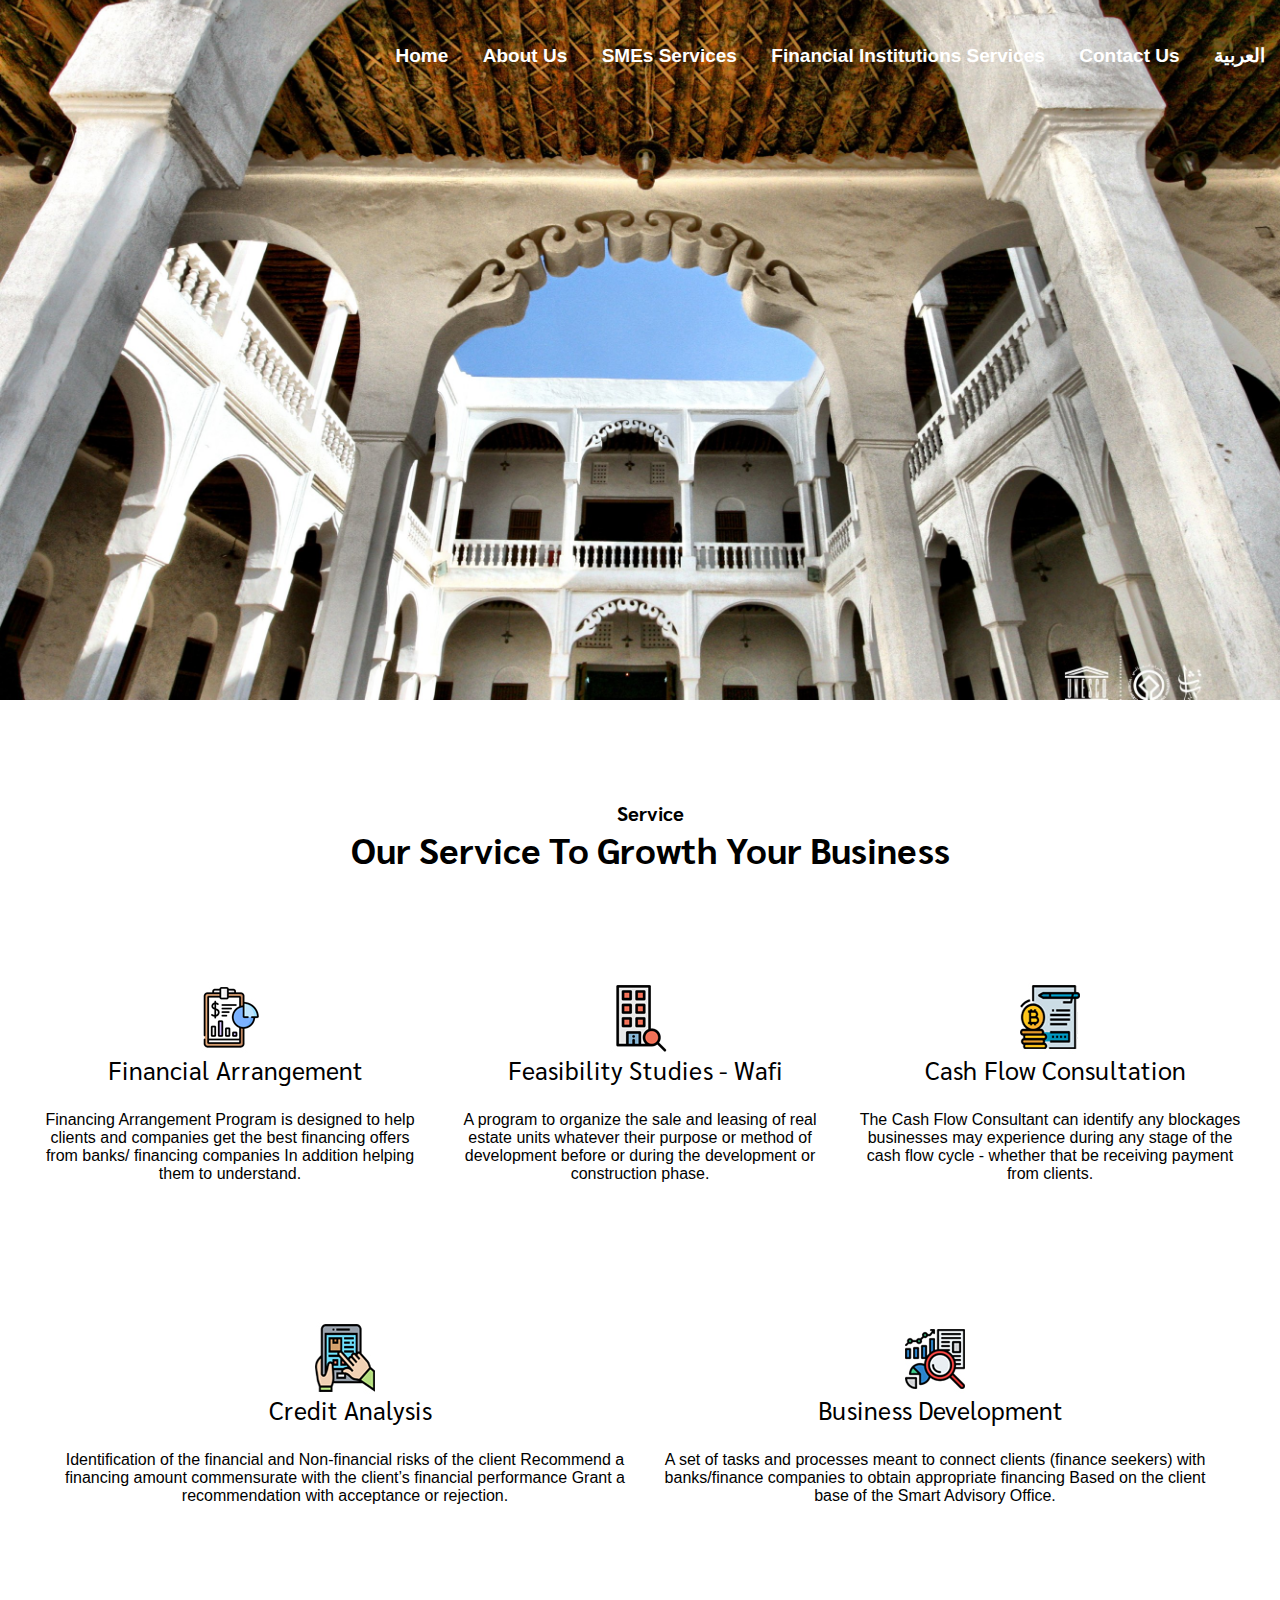
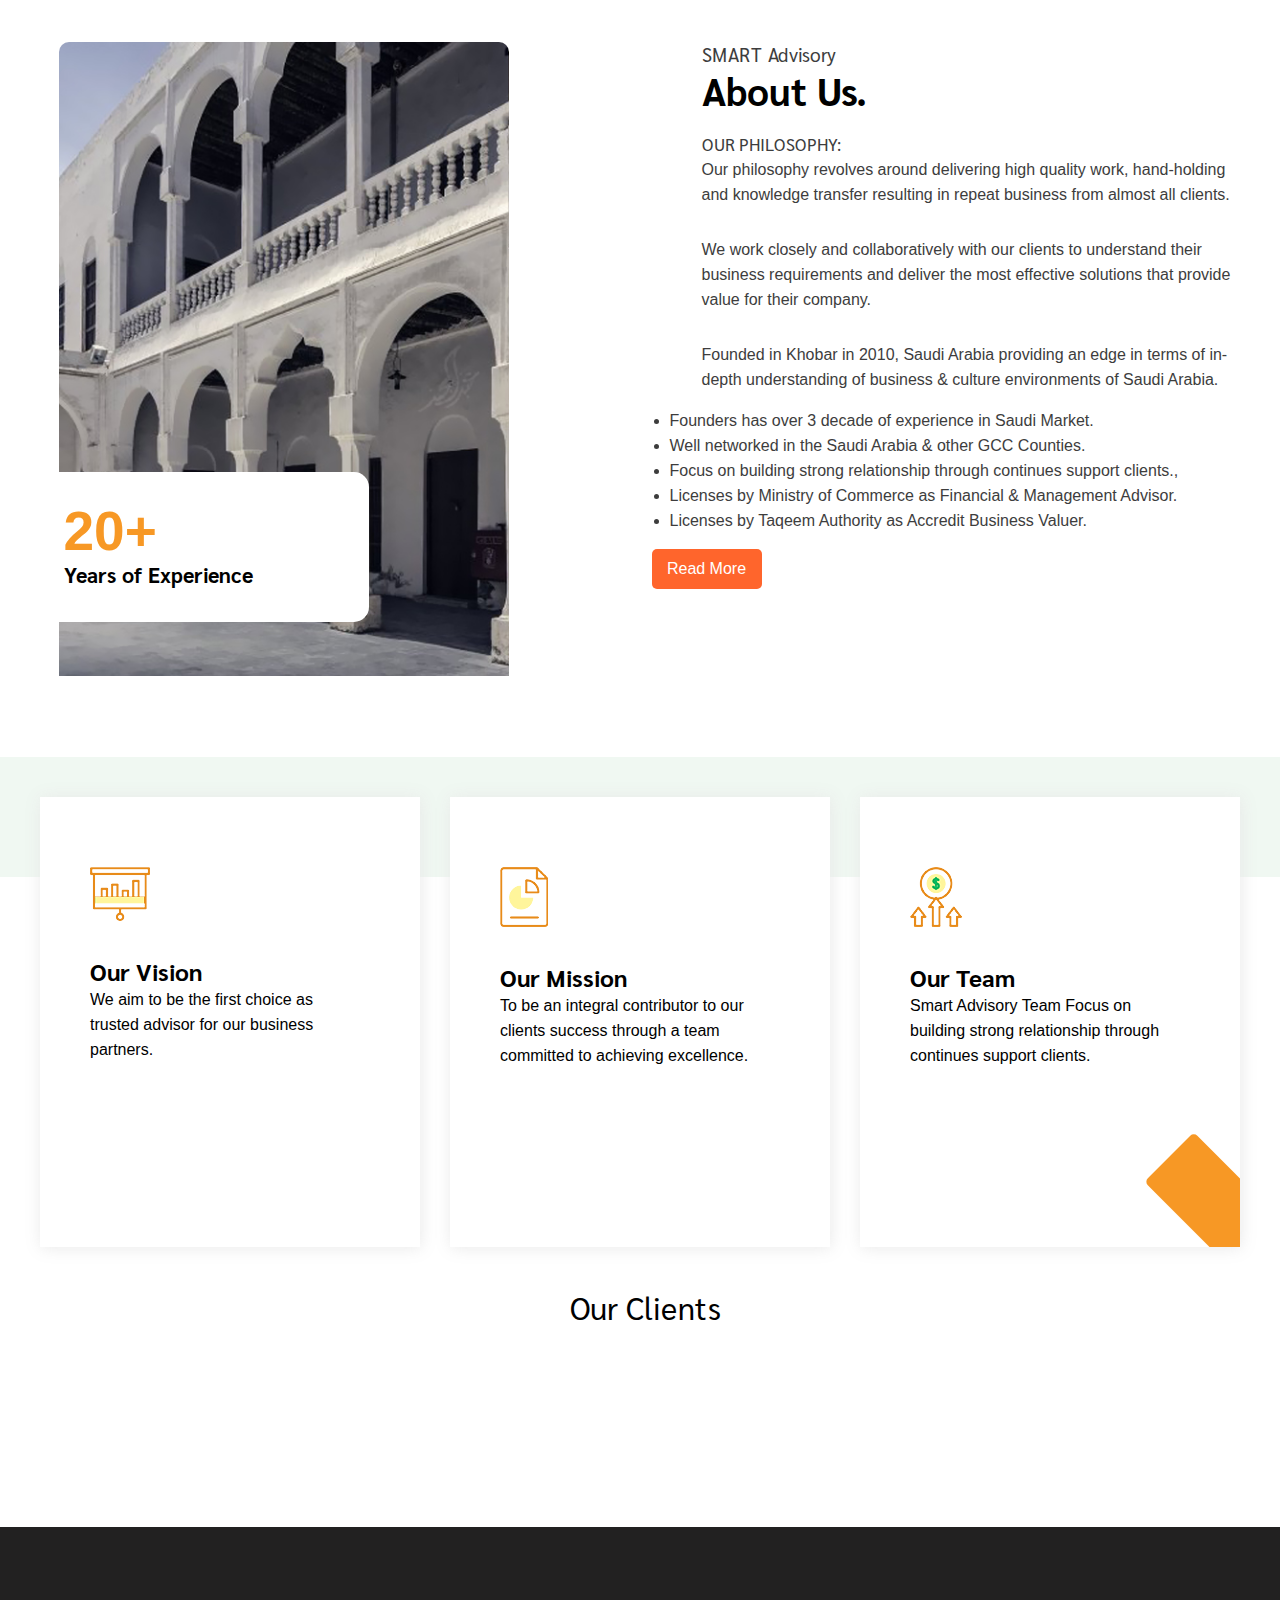
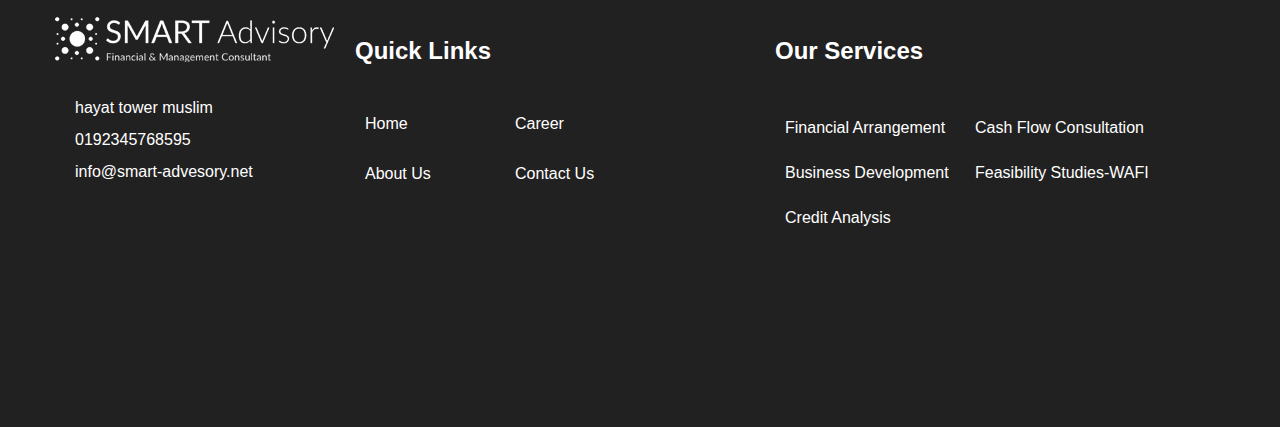
<file: index.html>
<!DOCTYPE html>
<html lang="en">
<head>
    <meta charset="UTF-8">
    <meta name="viewport" content="width=device-width, initial-scale=1.0">
    <link rel="stylesheet" href="style.css">
    <link rel="preconnect" href="https://fonts.googleapis.com">
<link rel="preconnect" href="https://fonts.gstatic.com" crossorigin>
<link href="https://fonts.googleapis.com/css2?family=Sarabun:wght@800&display=swap" rel="stylesheet">
<link rel="stylesheet" href="https://cdnjs.cloudflare.com/ajax/libs/font-awesome/6.5.1/css/all.min.css" integrity="sha512-DTOQO9RWCH3ppGqcWaEA1BIZOC6xxalwEsw9c2QQeAIftl+Vegovlnee1c9QX4TctnWMn13TZye+giMm8e2LwA==" crossorigin="anonymous" referrerpolicy="no-referrer" />
    <title>SMART Advisory</title>
</head>
<body>
    <header>
        <div class="headercontainer">
         <nav>
            
            <input type="checkbox" id="check">
            <label for="check" id="checkbtn"><i class="fa-solid fa-bars"></i></label>
             
            <ul>
                <li><a href="#">home</a></li>
                <li><a href="about.html">About Us</a></li>
                <li><a href="#">SMEs Services</a>
                 <div class="dropdownmenu">
                    <ul>
                        <li><a href="financial.html">financial Arrangement</a></li>
                        <li><a href="#">cash flow Consultation</a></li>
                        <li><a href="#">Feasibility Studies-WAFI</a></li>
                    </ul>
                 </div>
                </li>
                <li><a href="#">Financial Institutions Services</a>
                    <div class="dropdownmenu">
                        <ul>
                            <li><a href="#">Credit Analysis</a></li>
                            <li><a href="#">business development</a></li>
                        </ul>
                     </div>
                </li>
                <li><a href="#">Contact Us</a></li>
                <li><a href="#">العربية</a></li>
            </ul>
         </nav>
    </header>

    <p class="heading">service</p>
    <p class="heading1">our service to growth your Business</p>

    <div class="container">

        <div class="item1"><img src="icon1.png" class="icon" > <p class="ttle"><a href="financial.html">Financial Arrangement</a></p>Financing Arrangement Program is designed to help clients and companies get the best financing offers from banks/ financing companies In addition helping them to understand.</div>


        <div class="item2"><img src="icon2.png" class="icon" ><p class="ttle"><a href="#">Feasibility Studies - Wafi</a></p>A program to organize the sale and leasing of real estate units whatever their purpose or method of development before or during the development or construction phase.</div>


        <div class="item3"><img src="icon3.png" class="icon" ><p class="ttle"><a href="#">Cash Flow Consultation</a></p>The Cash Flow Consultant can identify any blockages businesses may experience during any stage of the cash flow cycle - whether that be receiving payment from clients.</div>


        <div class="item4"><img src="icon4.png" class="icon" ><p class="ttle"><a href="#">Credit Analysis</a></p>Identification of the financial and Non-financial risks of the client Recommend a financing amount commensurate with the client’s financial performance Grant a recommendation with acceptance or rejection.</div>


        <div class="item5"><img src="icon5.png" class="icon" ><p class="ttle"><a href="#">Business Development</a></p>A set of tasks and processes meant to connect clients (finance seekers) with banks/finance companies to obtain appropriate financing Based on the client base of the Smart Advisory Office.</div>
    </div>

    <div class="container2">
        <div class="subcon1">
            <div class="img"></div>
            <div class="side"><h1 class="sidetxt">20+</h1><h1 class="sidetxt2">Years of Experience</h1></div>
        </div>
        <div class="subcon">
            <p class="txt1">SMART Advisory</p>
            <p class="txt2">About Us.</p>
            <p class="txt3">OUR PHILOSOPHY:</p>
            <p class="txt4">Our philosophy revolves around delivering high quality work, hand-holding and knowledge transfer resulting in repeat business from almost all clients.   </p>
            <p class="txt5">We work closely and collaboratively with our clients to understand their business requirements and deliver the most effective solutions that provide value for their company. </p>

            <p class="txt6">Founded in Khobar in 2010, Saudi Arabia providing an edge in terms of in-depth understanding of business & culture environments of Saudi Arabia. </p>
            <ul class="txt7">
                <li> Founders has over 3 decade of experience in Saudi Market.</li>
                <li>Well networked in the Saudi Arabia & other GCC Counties.</li>
                <li>Focus on building strong relationship through continues support clients.,</li>
                <li>Licenses by Ministry of Commerce as Financial & Management Advisor.</li>
                <li>Licenses by Taqeem Authority as Accredit Business Valuer.</li>
            </ul>
            <button><a href="about.html">Read More</a></button>
        </div>
    </div>

    <div class="container3">
        <div class="subcon2"></div>
        <div class="subcon3">
            <img src="icon6.png" class="icon2">
            <h2 class="head"><a href="about.html">Our Vision</a></h2>
            <p class="tx1">We aim to be the first choice as trusted advisor for our business partners.</p>
            <div class="rot"></div>
        </div>
        <div class="subcon4">
            <img src="icon7.png" class="icon2">
            <h2 class="head"><a href="about.html">Our Mission</a></h2>
            <p class="tx1">To be an integral contributor to our clients success through a team committed to achieving excellence.</p>
            <div class="rot"></div>
        </div>
        <div class="subcon5">
            <img src="icon8.png" class="icon2">
            <h2 class="head"><a href="about.html">Our Team</a></h2>
            <p class="tx1">Smart Advisory Team Focus on building strong relationship through continues support clients.
            </p>
            <div class="rotad"></div>
        </div>
    </div>

    <p class="heading2">our clients</p>


    <footer>
        <div class="container4">
            <div class="foot1">
                <div class="f1"><img src="footer.png"></div>
                <div class="f2">
                    <i class="fa-solid fa-location-dot" id="ic"></i>
                    <p>hayat tower muslim</p>
                    <i class="fa-solid fa-phone-flip" id="ic"></i>
                    <p>0192345768595</p>
                    <i class="fa-solid fa-envelope" id="ic"></i>
                    <p>info@smart-advesory.net</p>
                </div>
                <div class="f3">
                    <i class="fa-brands fa-square-facebook" id="ic2"></i>
                    <i class="fa-brands fa-instagram" id="ic2"></i>
                    <i class="fa-brands fa-linkedin-in" id="ic2"></i>
                </div>
            </div>
            <div class="foot2">
                <div class="f4"><h2>Quick Links</h2></div>
                <div class="f5">
                    <ul id="foot">
                        <li class="f9"><a href="#" class="f11">home</a></li>
                        <li class="f9"><a href="#" class="f11">career</a></li>
                        <li class="f9"><a href="about.html" class="f11">about us</a></li>
                        <li class="f9"><a href="#" class="f11">Contact Us </a></li>
                    </ul>
                </div>
            </div>
            <div class="foot3">
                <div class="f6"><h2>Our Services</h2></div>
                <div class="f7">
                    <ul id="foot">
                        <li class="f10"><a href="financial.html" class="f11">Financial Arrangement</a></li>
                        <li class="f10"><a href="#" class="f11">Cash Flow Consultation</a></li>
                        <li class="f10"><a href="#" class="f11">Business Development </a></li>
                        <li class="f10"><a href="#" class="f11">Feasibility Studies-WAFI </a></li>
                        <li class="f10"><a href="#" class="f11">Credit Analysis </a></li>
                    </ul>
                </div>
            </div>
        </div>
    </footer>
</body>
</html>
</file>
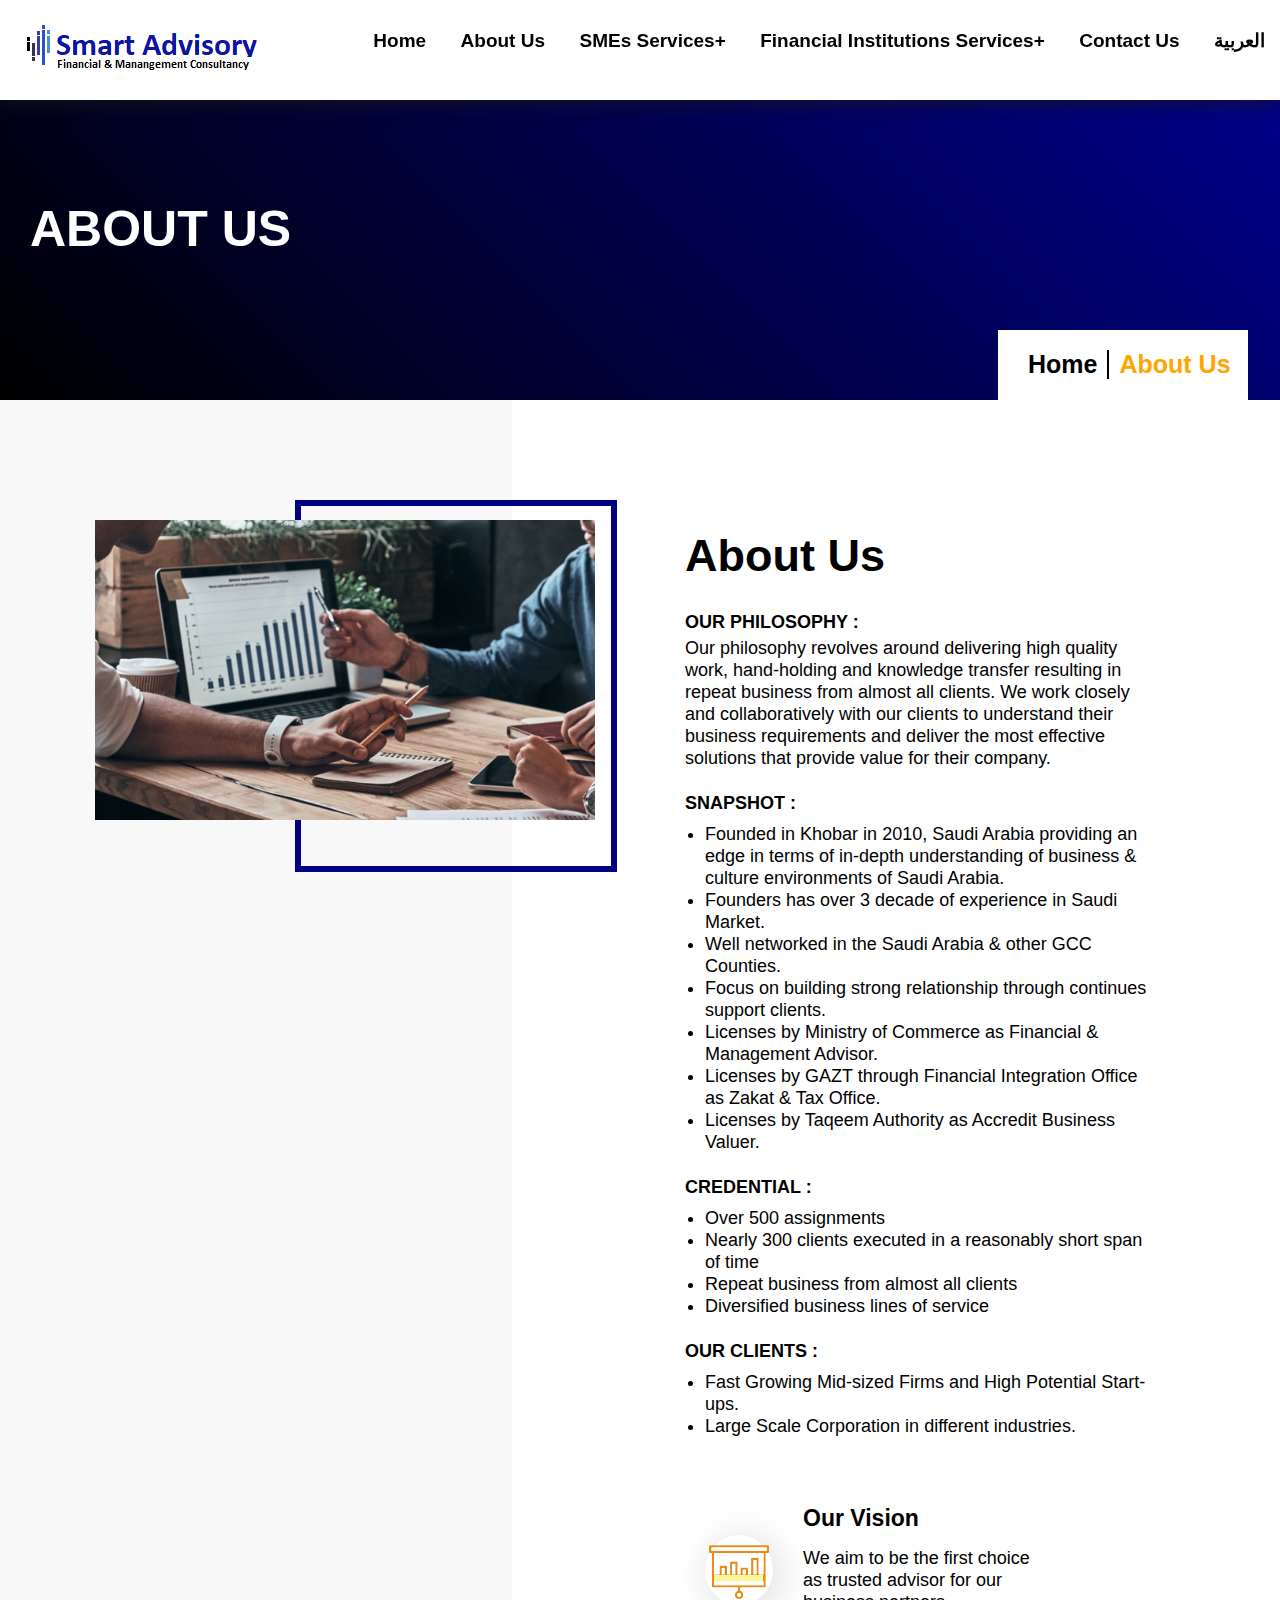
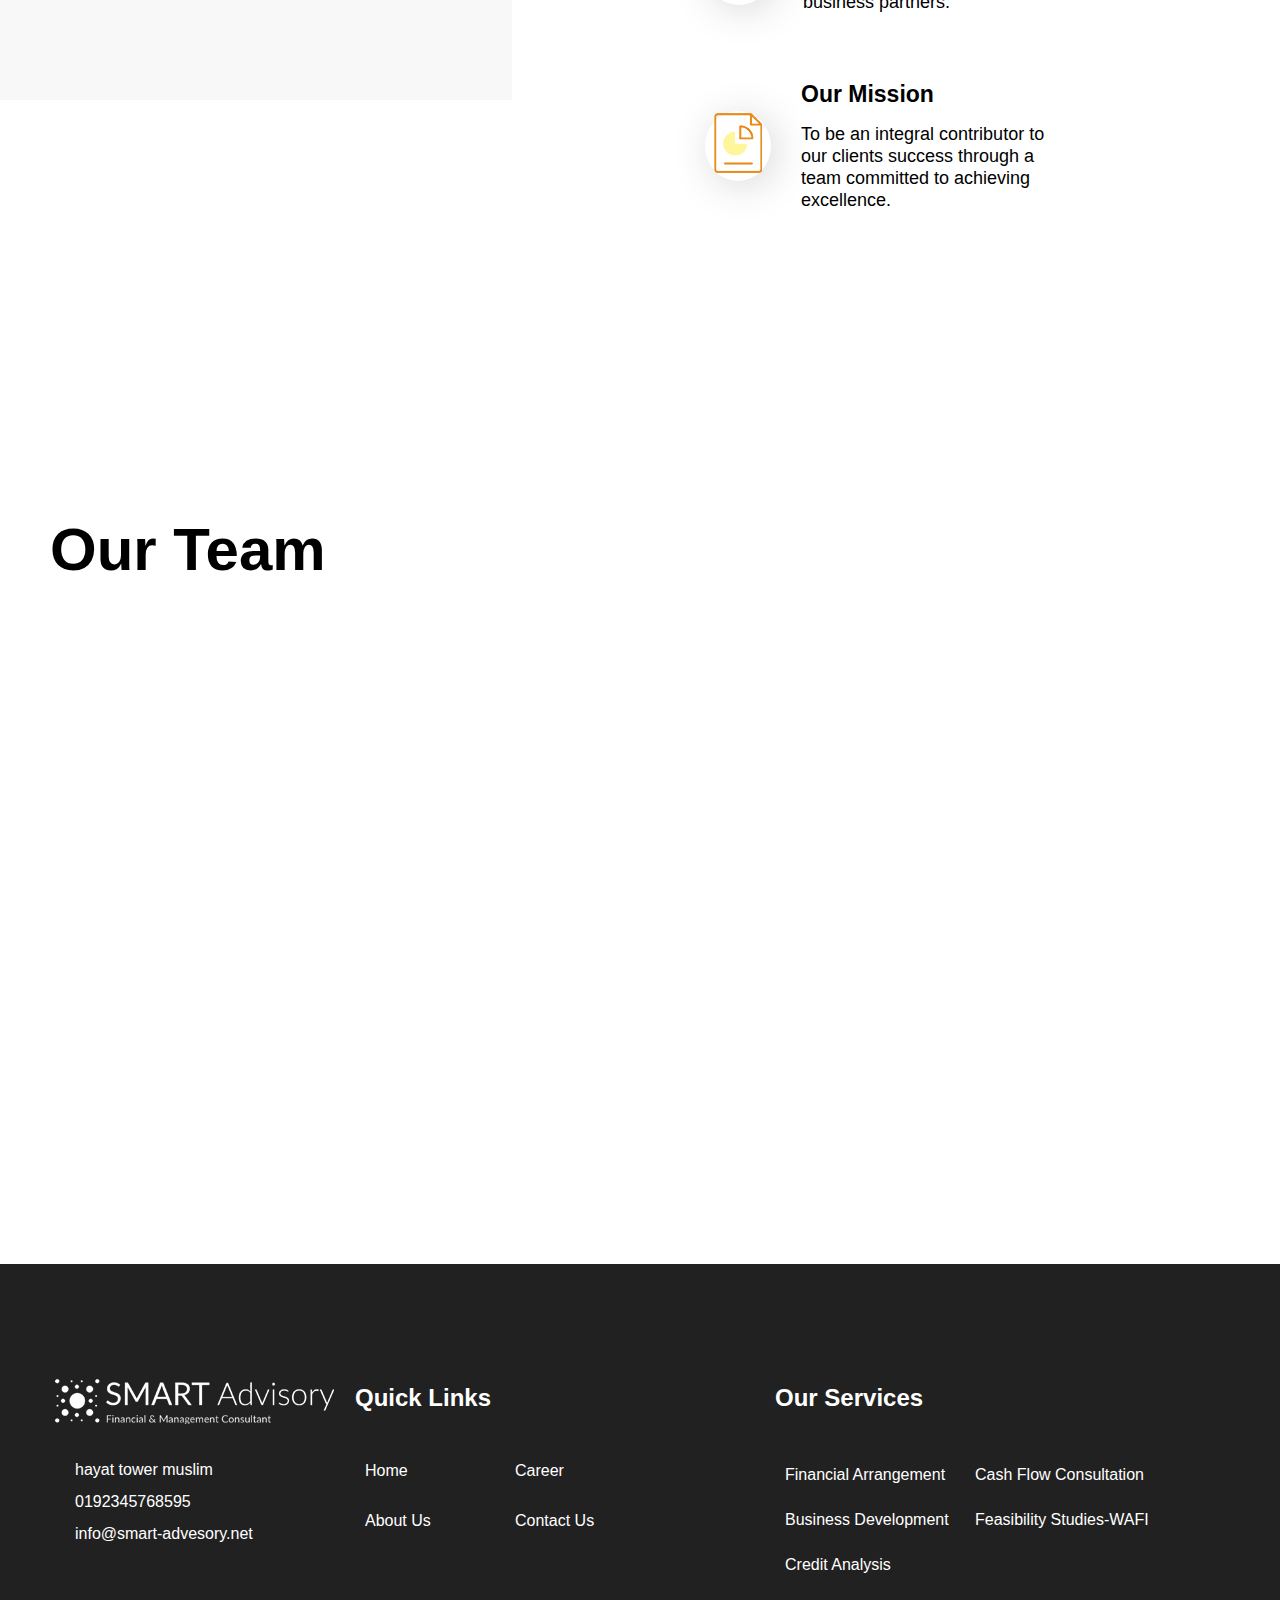
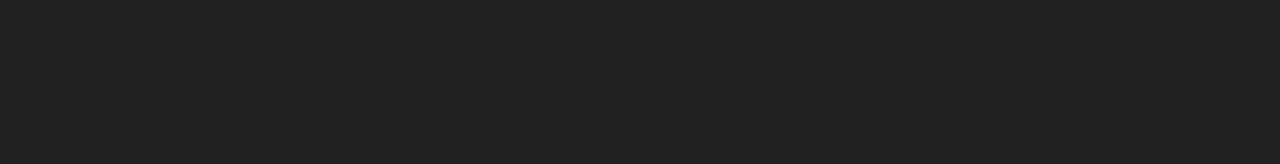
<file: about.html>
<!DOCTYPE html>
<html lang="en">
<head>
    <meta charset="UTF-8">
    <meta name="viewport" content="width=device-width, initial-scale=1.0">
    <link rel="stylesheet" href="about.css">
    <link rel="stylesheet" href="https://cdnjs.cloudflare.com/ajax/libs/font-awesome/6.5.1/css/all.min.css" integrity="sha512-DTOQO9RWCH3ppGqcWaEA1BIZOC6xxalwEsw9c2QQeAIftl+Vegovlnee1c9QX4TctnWMn13TZye+giMm8e2LwA==" crossorigin="anonymous" referrerpolicy="no-referrer" />
    <title>About Us</title>
</head>
<body>
    <div class="long"></div>
    <header>

    <nav>
       <a href="index.html"><img src="edit2.png" alt=""></a>
        <input type="checkbox" id="check">
        <label for="check" id="checkbtn"><i class="fa-solid fa-bars"></i></label>
        <ul>
            <li><a href="index.html">home</a></li>
            <li><a href="about.html">About Us</a></li>
            <li><a href="#">SMEs Services+</a>
             <div class="dropdownmenu">
                <ul>
                    <li><a href="financial.html">financial Arrangement</a></li>
                    <li><a href="#">cash flow Consultation</a></li>
                    <li><a href="#">Feasibility Studies-WAFI</a></li>
                </ul>
             </div>
            </li>
            <li><a href="#">Financial Institutions Services+</a>
                <div class="dropdownmenu">
                    <ul>
                        <li><a href="#">Credit Analysis</a></li>
                        <li><a href="#">business development</a></li>
                    </ul>
                 </div>
            </li>
            <li><a href="#">Contact Us</a></li>
            <li><a href="#">العربية</a></li>
        </ul>
     </nav>
    </header>
     <br><br><br><br><br>

     <div class="container">
        <h1 class="container_heading">about us</h1>
     </div>
     <div class="conitem">
        <div class="conitem1"><a href="index.html">home</a></div>
        <div class="conitem2">about us</div>
      </div>
    

      <div class="container1">
        <div class="leftbox">
            <div class="sideimage"></div>
            <div class="frame"></div>
        </div>
        
        <div class="rightbox">
            <h1> About Us </h1>
            <h4>our philosophy :</h4>
            <p>Our philosophy revolves around delivering high quality work, hand-holding and knowledge transfer resulting in repeat business from almost all clients. We work closely and collaboratively with our clients to understand their business requirements and deliver the most effective solutions that provide value for their company.</p>
            <h4>snapshot :</h4>
            <ul>
                <li>Founded in Khobar in 2010, Saudi Arabia providing an edge in terms of in-depth understanding of business & culture environments of Saudi Arabia.</li>

                <li>Founders has over 3 decade of experience in Saudi Market.</li>

                <li>Well networked in the Saudi Arabia & other GCC Counties.</li>

                <li> Focus on building strong relationship through continues support clients.</li>

                <li>Licenses by Ministry of Commerce as Financial & Management Advisor.</li>

                <li>Licenses by GAZT through Financial Integration Office as Zakat & Tax Office.</li>

                <li> Licenses by Taqeem Authority as Accredit Business Valuer.</li>
            </ul>

            <h4>CREDENTIAL :</h4>
            <ul>
                <li>Over 500 assignments</li>
                <li>Nearly 300 clients executed in a reasonably short span of time
                </li>
                <li>Repeat business from almost all clients</li>
                <li>Diversified business lines of service</li>
            </ul>

            <h4>our clients :</h4>
            <ul>
                <li> Fast Growing Mid-sized Firms and High Potential Start-ups.</li>

                <li>Large Scale Corporation in different industries.</li>
            </ul>
           
        
          <div class="subcon">
            <div class="subcon1">
                 <div class="icon1"> <img src="icon6.png"
                    id="icon1">
                 </div>
                 <div class="text1">
                <h1><a href="#">our vision</a></h1>
                <p>We aim to be the first choice as trusted advisor for our business partners.
                </p></div>
            </div>
            <div class="subcon2">
                 <div class="icon2"> <img src="icon7.png"
                    id="icon2">
                </div>
                <div class="text2">
                <h1><a href="#">our Mission</a></h1>
                <p>To be an integral contributor to our clients success through a team committed to achieving excellence.</p></div>
            </div>
          </div>
         </div>
     </div>
      
    


    <h1 class="heading2">
      our team
    </h1>
    <div class="pic1">
      <div class="pic"><i class="fa-solid fa-image-portrait"></i></div>
      <div class="pic"><i class="fa-solid fa-image-portrait"></i></div>
      <div class="pic"><i class="fa-solid fa-image-portrait"></i></div>
    </div>





      <footer>
        <div class="container4">
            <div class="foot1">
                <div class="f1"><img src="footer.png"></div>
                <div class="f2">
                    <i class="fa-solid fa-location-dot" id="ic"></i>
                    <p>hayat tower muslim</p>
                    <i class="fa-solid fa-phone-flip" id="ic"></i>
                    <p>0192345768595</p>
                    <i class="fa-solid fa-envelope" id="ic"></i>
                    <p>info@smart-advesory.net</p>
                </div>
                <div class="f3">
                    <i class="fa-brands fa-square-facebook" id="ic2"></i>
                    <i class="fa-brands fa-instagram" id="ic2"></i>
                    <i class="fa-brands fa-linkedin-in" id="ic2"></i>
                </div>
            </div>
            <div class="foot2">
                <div class="f4"><h2>Quick Links</h2></div>
                <div class="f5">
                    <ul id="foot">
                        <li class="f9"><a href="index.html" class="f11">home</a></li>
                        <li class="f9"><a href="#" class="f11">career</a></li>
                        <li class="f9"><a href="about.html" class="f11">about us</a></li>
                        <li class="f9"><a href="#" class="f11">Contact Us </a></li>
                    </ul>
                </div>
            </div>
            <div class="foot3">
                <div class="f6"><h2>Our Services</h2></div>
                <div class="f7">
                    <ul id="foot">
                        <li class="f10"><a href="financial.html" class="f11">Financial Arrangement</a></li>
                        <li class="f10"><a href="#" class="f11">Cash Flow Consultation</a></li>
                        <li class="f10"><a href="#" class="f11">Business Development </a></li>
                        <li class="f10"><a href="#" class="f11">Feasibility Studies-WAFI </a></li>
                        <li class="f10"><a href="#" class="f11">Credit Analysis </a></li>
                    </ul>
                </div>
            </div>
        </div>
    </footer>
</body>
</html>
</file>
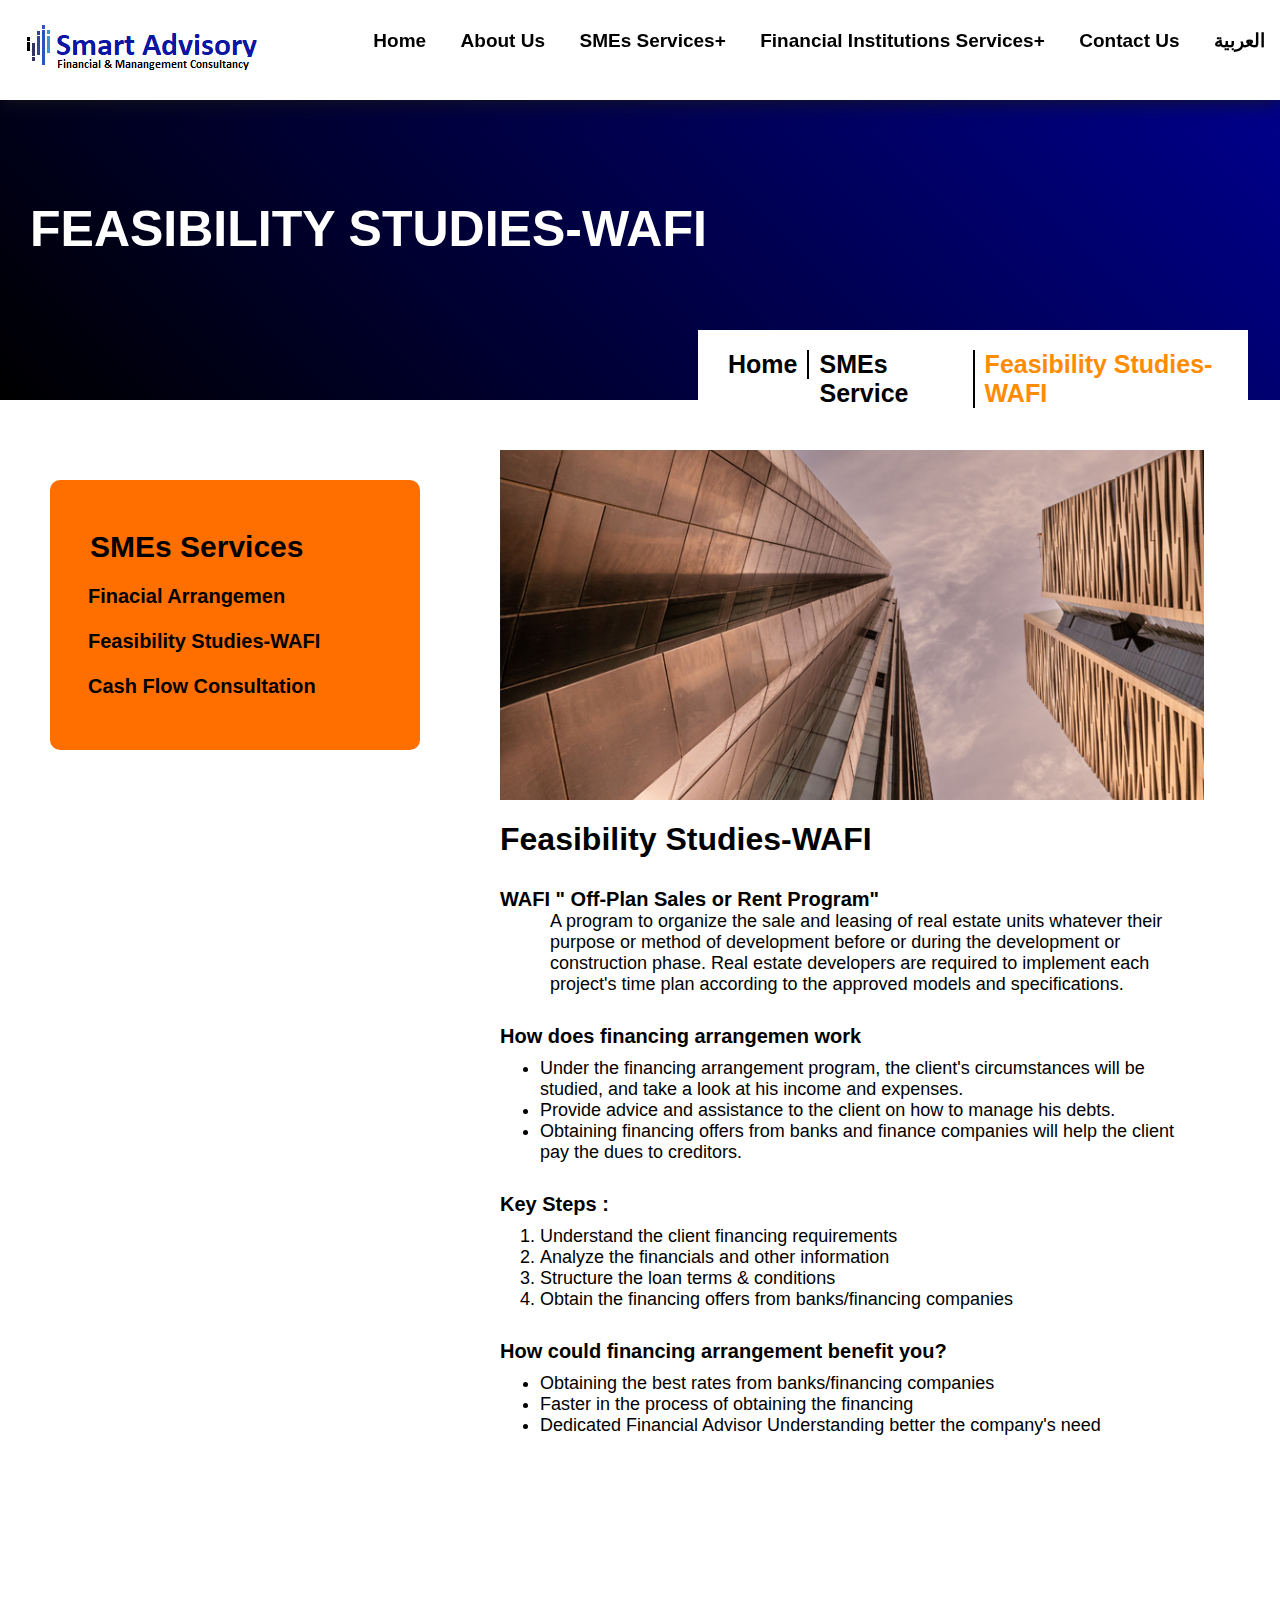
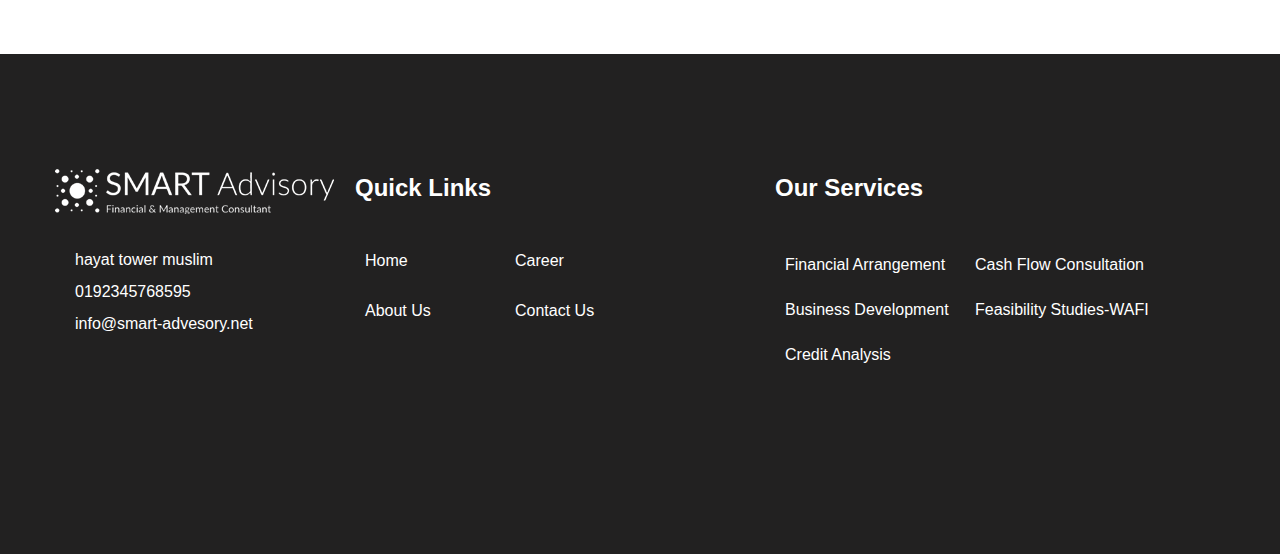
<file: feasibility.html>
<!DOCTYPE html>
<html lang="en">
<head>
    <meta charset="UTF-8">
    <meta name="viewport" content="width=device-width, initial-scale=1.0">
    <link rel="stylesheet" href="feasibility.css">
    <link rel="stylesheet" href="https://cdnjs.cloudflare.com/ajax/libs/font-awesome/6.5.1/css/all.min.css" integrity="sha512-DTOQO9RWCH3ppGqcWaEA1BIZOC6xxalwEsw9c2QQeAIftl+Vegovlnee1c9QX4TctnWMn13TZye+giMm8e2LwA==" crossorigin="anonymous" referrerpolicy="no-referrer" />
    <title>Feasibility Studies-WAFI</title>
</head>
<body>
<body>
    <header>

        <nav>
           <a href="index.html"><img src="edit2.png" alt=""></a>
            <input type="checkbox" id="check">
            <label for="check" id="checkbtn"><i class="fa-solid fa-bars"></i></label>
            <ul>
                <li><a href="index.html">home</a></li>
                <li><a href="about.html">About Us</a></li>
                <li><a href="#">SMEs Services+</a>
                 <div class="dropdownmenu">
                    <ul>
                        <li><a href="#">financial Arrangement</a></li>
                        <li><a href="#">cash flow Consultation</a></li>
                        <li><a href="#">Feasibility Studies-WAFI</a></li>
                    </ul>
                 </div>
                </li>
                <li><a href="#">Financial Institutions Services+</a>
                    <div class="dropdownmenu">
                        <ul>
                            <li><a href="#">Credit Analysis</a></li>
                            <li><a href="#">business development</a></li>
                        </ul>
                     </div>
                </li>
                <li><a href="#">Contact Us</a></li>
                <li><a href="#">العربية</a></li>
            </ul>
         </nav>
        </header>
         <br><br><br><br><br>
    
    
        <div class="container">
            <h1 class="container_heading">Feasibility Studies-WAFI</h1>
         </div>
         <div class="conitem">
            <div class="conitem1"><a href="index.html">home</a></div>
            <div class="conitem2">SMEs service</div>
            <div class="conitem3">Feasibility Studies-WAFI</div>
          </div>
       <div class="container2">
        <div class="leftbox">
            <div class="mainbox">
                <h1>SMEs Services</h1>
                <ul>
                    <li><a href="#">finacial Arrangemen</a></li>
                    <li><a href="#">Feasibility Studies-WAFI</a></li>
                    <li><a href="#">cash flow Consultation</a></li>
                </ul>
            </div>
        </div>
        <div class="rightbox">
            <div class="image"></div>
            <h1>Feasibility Studies-WAFI</h1>
            <h3>WAFI " Off-Plan Sales or Rent Program"</h3>
            <p>A program to organize the sale and leasing of real estate units whatever their purpose or method of development before or during the development or construction phase. Real estate developers are required to implement each project's time plan according to the approved models and specifications.
            </p>
            <h3>How does financing arrangemen work</h3>
            <ul>
                <li>Under the financing arrangement program, the client's circumstances will be studied, and take a look at his income and expenses.</li>
                <li>Provide advice and assistance to the client on how to manage his debts.</li>
                <li>Obtaining financing offers from banks and finance companies will help the client pay the dues to creditors.

                </li>
            </ul>
            <h3>Key Steps :</h3>
            <ol>
                <li>Understand the client financing requirements</li>
                <li>Analyze the financials and other information</li>
                <li>Structure the loan terms & conditions</li>
                <li>Obtain the financing offers from banks/financing companies
                </li>
            </ol>
            <h3>How could financing arrangement benefit you?</h3>
            <ul>
                <li>Obtaining the best rates from banks/financing companies</li>
                <li>Faster in the process of obtaining the financing</li>
                <li>Dedicated Financial Advisor Understanding better the company's need</li>
            </ul>
        </div>
       </div>   
       <footer>
        <div class="container4">
            <div class="foot1">
                <div class="f1"><img src="footer.png"></div>
                <div class="f2">
                    <i class="fa-solid fa-location-dot" id="ic"></i>
                    <p>hayat tower muslim</p>
                    <i class="fa-solid fa-phone-flip" id="ic"></i>
                    <p>0192345768595</p>
                    <i class="fa-solid fa-envelope" id="ic"></i>
                    <p>info@smart-advesory.net</p>
                </div>
                <div class="f3">
                    <i class="fa-brands fa-square-facebook" id="ic2"></i>
                    <i class="fa-brands fa-instagram" id="ic2"></i>
                    <i class="fa-brands fa-linkedin-in" id="ic2"></i>
                </div>
            </div>
            <div class="foot2">
                <div class="f4"><h2>Quick Links</h2></div>
                <div class="f5">
                    <ul id="foot">
                        <li class="f9"><a href="index.html" class="f11">home</a></li>
                        <li class="f9"><a href="#" class="f11">career</a></li>
                        <li class="f9"><a href="about.html" class="f11">about us</a></li>
                        <li class="f9"><a href="#" class="f11">Contact Us </a></li>
                    </ul>
                </div>
            </div>
            <div class="foot3">
                <div class="f6"><h2>Our Services</h2></div>
                <div class="f7">
                    <ul id="foot">
                        <li class="f10"><a href="#" class="f11">Financial Arrangement</a></li>
                        <li class="f10"><a href="#" class="f11">Cash Flow Consultation</a></li>
                        <li class="f10"><a href="#" class="f11">Business Development </a></li>
                        <li class="f10"><a href="#" class="f11">Feasibility Studies-WAFI </a></li>
                        <li class="f10"><a href="#" class="f11">Credit Analysis </a></li>
                    </ul>
                </div>
            </div>
        </div>
    </footer>
   
</body>
</body>
</html>
</file>
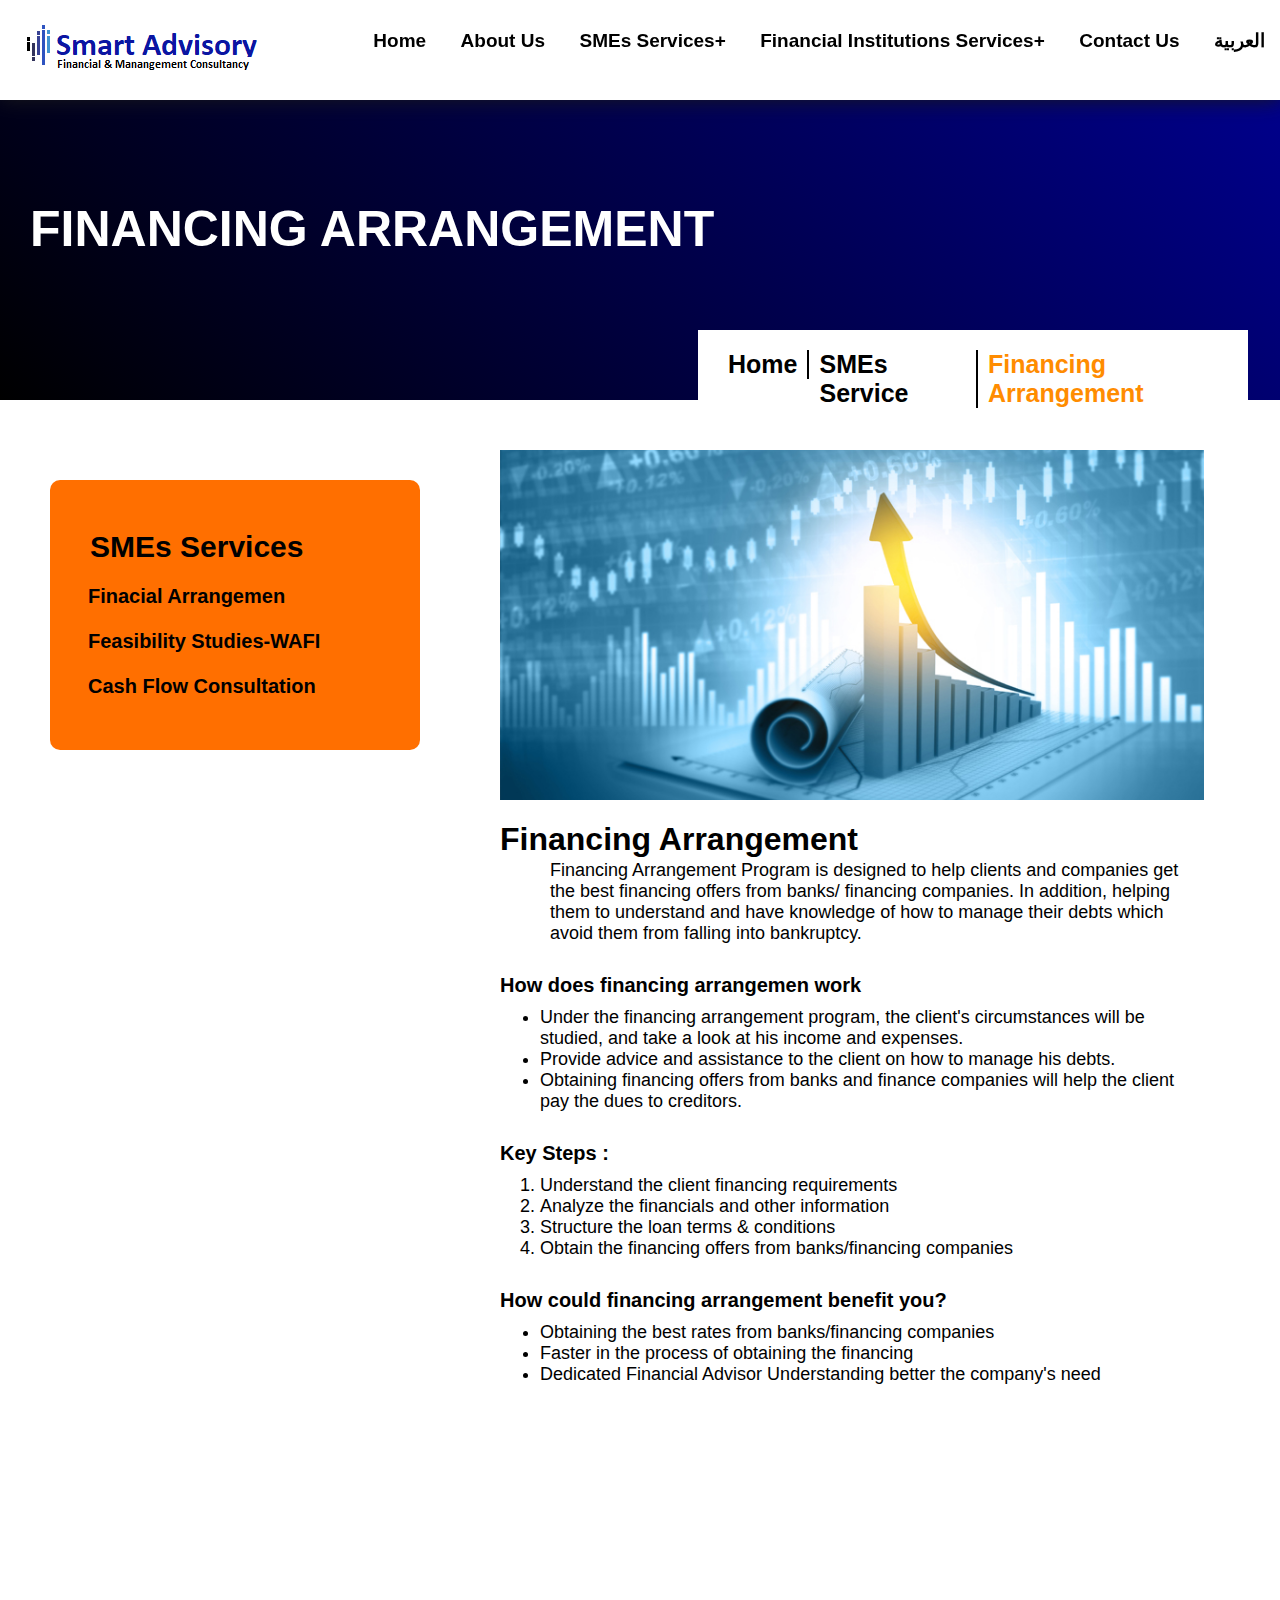
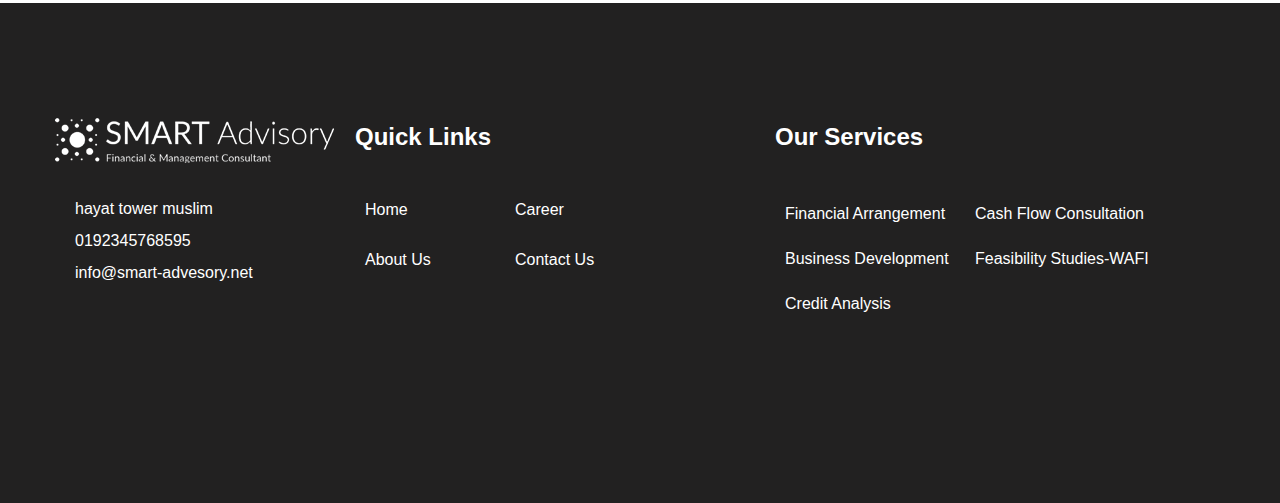
<file: financial.html>
<!DOCTYPE html>
<html lang="en">
<head>
    <meta charset="UTF-8">
    <meta name="viewport" content="width=device-width, initial-scale=1.0">
    <link rel="stylesheet" href="finacial.css">
    <link rel="stylesheet" href="https://cdnjs.cloudflare.com/ajax/libs/font-awesome/6.5.1/css/all.min.css" integrity="sha512-DTOQO9RWCH3ppGqcWaEA1BIZOC6xxalwEsw9c2QQeAIftl+Vegovlnee1c9QX4TctnWMn13TZye+giMm8e2LwA==" crossorigin="anonymous" referrerpolicy="no-referrer" />
    <title>Financing Arrangement</title>
</head>
<body>
    <header>

        <nav>
           <a href="index.html"><img src="edit2.png" alt=""></a>
            <input type="checkbox" id="check">
            <label for="check" id="checkbtn"><i class="fa-solid fa-bars"></i></label>
            <ul>
                <li><a href="index.html">home</a></li>
                <li><a href="about.html">About Us</a></li>
                <li><a href="#">SMEs Services+</a>
                 <div class="dropdownmenu">
                    <ul>
                        <li><a href="#">financial Arrangement</a></li>
                        <li><a href="#">cash flow Consultation</a></li>
                        <li><a href="#">Feasibility Studies-WAFI</a></li>
                    </ul>
                 </div>
                </li>
                <li><a href="#">Financial Institutions Services+</a>
                    <div class="dropdownmenu">
                        <ul>
                            <li><a href="#">Credit Analysis</a></li>
                            <li><a href="#">business development</a></li>
                        </ul>
                     </div>
                </li>
                <li><a href="#">Contact Us</a></li>
                <li><a href="#">العربية</a></li>
            </ul>
         </nav>
        </header>
         <br><br><br><br><br>
    
    
        <div class="container">
            <h1 class="container_heading">Financing Arrangement</h1>
         </div>
         <div class="conitem">
            <div class="conitem1"><a href="index.html">home</a></div>
            <div class="conitem2">SMEs service</div>
            <div class="conitem3">Financing Arrangement</div>
          </div>
       <div class="container2">
        <div class="leftbox">
            <div class="mainbox">
                <h1>SMEs Services</h1>
                <ul>
                    <li><a href="#">finacial Arrangemen</a></li>
                    <li><a href="#">Feasibility Studies-WAFI</a></li>
                    <li><a href="#">cash flow Consultation</a></li>
                </ul>
            </div>
        </div>
        <div class="rightbox">
            <div class="image"></div>
            <h1>Financing Arrangement</h1>
            <p>Financing Arrangement Program is designed to help clients and companies get the best financing offers from banks/ financing companies.  In addition, helping them to understand and have knowledge of how to manage their debts which avoid them from falling into bankruptcy.
            </p>
            <h3>How does financing arrangemen work</h3>
            <ul>
                <li>Under the financing arrangement program, the client's circumstances will be studied, and take a look at his income and expenses.</li>
                <li>Provide advice and assistance to the client on how to manage his debts.</li>
                <li>Obtaining financing offers from banks and finance companies will help the client pay the dues to creditors.

                </li>
            </ul>
            <h3>Key Steps :</h3>
            <ol>
                <li>Understand the client financing requirements</li>
                <li>Analyze the financials and other information</li>
                <li>Structure the loan terms & conditions</li>
                <li>Obtain the financing offers from banks/financing companies
                </li>
            </ol>
            <h3>How could financing arrangement benefit you?</h3>
            <ul>
                <li>Obtaining the best rates from banks/financing companies</li>
                <li>Faster in the process of obtaining the financing</li>
                <li>Dedicated Financial Advisor Understanding better the company's need</li>
            </ul>
        </div>
       </div>   
       <footer>
        <div class="container4">
            <div class="foot1">
                <div class="f1"><img src="footer.png"></div>
                <div class="f2">
                    <i class="fa-solid fa-location-dot" id="ic"></i>
                    <p>hayat tower muslim</p>
                    <i class="fa-solid fa-phone-flip" id="ic"></i>
                    <p>0192345768595</p>
                    <i class="fa-solid fa-envelope" id="ic"></i>
                    <p>info@smart-advesory.net</p>
                </div>
                <div class="f3">
                    <i class="fa-brands fa-square-facebook" id="ic2"></i>
                    <i class="fa-brands fa-instagram" id="ic2"></i>
                    <i class="fa-brands fa-linkedin-in" id="ic2"></i>
                </div>
            </div>
            <div class="foot2">
                <div class="f4"><h2>Quick Links</h2></div>
                <div class="f5">
                    <ul id="foot">
                        <li class="f9"><a href="index.html" class="f11">home</a></li>
                        <li class="f9"><a href="#" class="f11">career</a></li>
                        <li class="f9"><a href="about.html" class="f11">about us</a></li>
                        <li class="f9"><a href="#" class="f11">Contact Us </a></li>
                    </ul>
                </div>
            </div>
            <div class="foot3">
                <div class="f6"><h2>Our Services</h2></div>
                <div class="f7">
                    <ul id="foot">
                        <li class="f10"><a href="#" class="f11">Financial Arrangement</a></li>
                        <li class="f10"><a href="#" class="f11">Cash Flow Consultation</a></li>
                        <li class="f10"><a href="#" class="f11">Business Development </a></li>
                        <li class="f10"><a href="#" class="f11">Feasibility Studies-WAFI </a></li>
                        <li class="f10"><a href="#" class="f11">Credit Analysis </a></li>
                    </ul>
                </div>
            </div>
        </div>
    </footer>
   
</body>
</html>
</file>
<file: style.css>
body{ 
    padding: 0;
    margin: 0;
    box-sizing: border-box;
}
header{
     padding: -5;
     margin: -5;
}
div.headercontainer{
    height: 700px;
    width: 100%;
    background-image:url(background.png) ;
    background-repeat: no-repeat;
    background-size: cover;
    background-position: center;
    display: flex;
}
@media screen and (max-width: 1000px){
    div.headercontainer{
        height: 400px;
    }
}
.logo{
    width: 400px;
}
@media(max-width:1150px){
    .logo{
      display: none;
    }
}
nav{
    width: 100%;
    height: 80px;
    font-family: 'Gill Sans', 'Gill Sans MT', Calibri, 'Trebuchet MS', sans-serif;
}
nav ul{
    float: right;
    list-style: none;
    margin-left: -30px;
}
nav ul li{
    display: inline-block;
    line-height: 80px;
    position: relative;
}
nav ul li a{
    text-decoration: none;
    color: white;
    font-size: 19px;
    text-transform: capitalize;
    padding: 5px 15px;
    font-weight: bolder;
}

nav ul li a:hover{
    color:darkorange;
    transition: 0.3s;
}
.dropdownmenu{
    display: none;
    border-radius: 20px;
}

nav ul li:hover .dropdownmenu{
    display: block;
    position: absolute;
    background-color: white;
    
}
.dropdownmenu ul{
    display: block;
    width: 250px;
}
.dropdownmenu ul li{
    font-family: 'Gill Sans', 'Gill Sans MT', Calibri, 'Trebuchet MS', sans-serif;
    font-weight: bold;
    font-size: 17px;
    text-transform: capitalize;
    margin-left: -10px;
}
.dropdownmenu ul li:hover{
    background-color: darkorange;
    width: 260px;
}
.dropdownmenu ul li a{
    top: -10px;
    color: black;
}
.dropdownmenu ul li a:hover{
    color: white;
    margin-left: 10px;
}

#checkbtn{
    float: right;
    line-height: 110px;
    font-size: 30px;
    display: none;
    margin-right: 10px;
   
}
#check{
    display: none;
}
#check:checked ~ ul{
    right: 0;
}
@media(max-width:1180px){
   
   #checkbtn{
    display: block;
   margin-right: -33%;
   color: rgb(223, 223, 19);
    z-index: 2;
   }
   nav ul{
    float: right;
    width: 80%;
    height: 100vh;
    background-color: darkblue;
    position: fixed;
    right: 0;
    right: -100%;
    transition: .5s;
    top: 60px;
    
   }
   nav ul li{
    display: block;
    line-height: 50px;
    margin-top: 20px;
   }
}
    


.heading{
    text-transform: capitalize;
    font-family: 'Sarabun', sans-serif;
    font-size: 20px;
    font-weight: bold;
    text-align: center;
    margin-top: 100px;
    margin-right: 30px;
}
.heading1{
    margin-top: -20px;
    text-transform: capitalize;
    font-family: 'Sarabun', sans-serif;
    font-weight: bold;
    font-size: 36px;
    text-align: center;
    margin-right: 30px;
}
@media(max-width:1000px){
    .heading1{
        font-size: 25px;
    }
}

.container{
    margin-top: 70px;
    display: flex;
    width: 100%;
    height: auto;
    flex-wrap: wrap;
    align-content: center;
    justify-content: center;
    margin-right: 10px;
}

.item1{
    border-bottom-right-radius: 40px;
    font-family: Arial, Helvetica, sans-serif;
    height: 320px;
    text-align: center;
}
.item1:hover{
    box-shadow: 1px 1px 20px rgba(231, 231, 231, 0.915);
}

.item2{
    border-bottom-right-radius: 40px;
    height: 320px;
    font-family: Arial, Helvetica, sans-serif;
    text-align: center;
}
.item2:hover{
    box-shadow: 1px 1px 20px rgba(231, 231, 231, 0.915);}

.item3{
    border-bottom-right-radius: 40px;
    height: 320px;
    font-family: Arial, Helvetica, sans-serif;
    text-align: center;
}
.item3:hover{
    box-shadow: 1px 1px 20px rgba(231, 231, 231, 0.915);}
.item1,.item2,.item3{
    max-width: 390px;
    padding: 10px;
}

.item4{
    border-bottom-right-radius: 40px;
    height: 320px;
    font-family: Arial, Helvetica, sans-serif;
    text-align: center;
}
.item4:hover{
    box-shadow: 1px 1px 20px rgba(231, 231, 231, 0.915);}

.item5{
    border-bottom-right-radius: 40px;
    height: 320px;
    font-family: Arial, Helvetica, sans-serif;
    text-align: center;
}
.item5:hover{
    box-shadow: 1px 1px 20px rgba(231, 231, 231, 0.915);}

.item4,.item5{
    max-width: 570px;
    padding: 10px;
}
.icon{
    margin-top: 30px;
} 

@keyframes jumping{
    0%, 20%, 50%, 80%, 100%,{
        transform: translateY(0)
    }
     40%{ transform: translateY(-10px)
    }
    60%{transform: translateY(-5px)
    }
}
.icon:hover{
    animation: jumping 0.8s ease-out infinite;
}

   


.ttle{
    text-align: center;
    font-family: 'Sarabun', sans-serif;
    font-size: 25px;
    margin-top: -5px;
    margin-right: 40px;
}
.ttle a{
    text-decoration: none;
    color: black;
}


.container2{
    margin-top: 20px;
    padding: 0%;
    width: 100%;
    height:auto;
    display: flex;
    justify-content: center;
    flex-wrap: wrap;
}
.subcon1{
    width: 580px;
    position: relative;
}
@media(max-width:470px)
 {.subcon1{
    width: 90%;
    }}
  
.img{
    margin-left: 10px;
    border-radius: 10px;
    background-image: url(ab1.jpg);
    background-size: contain;
    height: 655px;
    max-width: 450px;
    background-repeat: no-repeat;
}
.side{
    color: rgb(247, 152, 37);
    font-family: Arial, Helvetica, sans-serif;
    margin-left: -80px;
    border-radius: 15px;
    background-color: white;
    margin-top: -225px;
    width: 400px;
    height: 150px;
    position: absolute;
}

.sidetxt{
    font-size: 55px;
    line-height: 45px;
    margin-left: 95px;  
}
@media(max-width:470px)
{
.sidetxt{font-size: 25px;
         line-height: 25px;
}
}

.sidetxt2{
    color: black;
    margin-top: -30px;
    font-size: 21px;
    margin-left: 95px;  
    font-family: 'Sarabun', sans-serif;
}
@media(max-width:470px){
    .side{width: 80%;
          height: 70px;
}  
   .sidetxt2{font-size: 12px;
           margin-top: -15px;
}
}

.subcon{
    margin-left: 23px;
    width: 580px;
}
@media (max-width:470px)
{ 
    .subcon{width: 100%;}
}
.txt1{
    color: rgb(61, 61, 61);
    margin-top: 0;
    margin-left: 50px;
    font-family: 'Sarabun', sans-serif;
    font-size: 19px;
}
.txt2{
    margin-top: -20px;
    font-family: 'Sarabun', sans-serif;
    font-size: 38px;
    font-weight: bold;
}
.txt3{
    color: rgb(61, 61, 61);
    font-family: 'Sarabun', sans-serif;
    font-size: 17px;
}
.txt4, .txt5, .txt6{
    color: rgb(61, 61, 61);
    font-family: Arial, Helvetica, sans-serif;
    line-height: 25px;
}
.txt4{
   margin-top:-15px;
}
.txt5{
   margin-top: 30px;
}
.txt6{
   margin-top: 30px;
}
.txt7{
    color: rgb(61, 61, 61);
    font-family: Arial, Helvetica, sans-serif;
    line-height: 25px;
    margin-left: -22px;
}
button{
    border-radius: 5px;
    border: none;
    background-color: rgb(255, 101, 44);
    width: 110px;
    height: 40px;
    cursor: pointer;
}
button a{
    font-family: Arial, Helvetica, sans-serif;
    font-size: 16px;
    text-decoration: none;
    color: white;
}


.container3{
    margin-top: 60px;
    padding: 0%;
    width: 100%;
    height: 600px;
    display: flex;
    justify-content: center;
    flex-wrap: wrap;  
    height: auto; 
}
.subcon2{
    width: 100%;
    height: 120px;
    background-color: rgb(240, 248, 242);
}
.subcon3, .subcon4,.subcon5{
    background-color: white;
    margin-top: -80px;
    width: 380px;
    height: 450px;
    box-shadow: 1px 1px 15px rgba(231, 231, 231, 0.915);
    overflow: hidden;
}
@media screen and (max-width: 1000px){
    .subcon3, .subcon4,.subcon5{
        margin-top: 10px;
    }
}
    

.subcon3{
    margin-left: 15px;
    margin-right: 15px;
}
.subcon4{
    margin-left: 15px;
    margin-right: 15px;
}
.subcon5{
    margin-left: 15px;
    margin-right: 15px;
}
.icon2{
   margin-top: 70px;
   margin-left: 50px;
}
.head{
    margin-top: 30px;
    margin-left: 50px;
}
.head a{
    text-decoration: none;
    color: black;
    font-family: 'Sarabun', sans-serif;
}
.tx1{
    margin-left: 50px;
    margin-right: 55px;
    font-family: Arial, Helvetica, sans-serif;
    line-height: 25px;
}
.rotad{
    width: 70px;
    height: 130px;
    background-color: rgb(247, 152, 37);
    border-radius: 5px;
    margin-left: 320px;
    transform: rotate(-45deg);
    margin-top: 70px;
}
.subcon3:hover{
    box-shadow: 1px 1px 60px rgba(211, 211, 211, 0.915);
    transition: 0.5s;
}
.subcon4:hover{
    box-shadow: 1px 1px 60px rgba(211, 211, 211, 0.915);
    transition: 0.5s;
}
.subcon5:hover{
    box-shadow: 1px 1px 60px rgba(211, 211, 211, 0.915);
    transition: 0.5s;
}
.heading2{
    margin-top: 40px;
    text-transform: capitalize;
    font-family: 'Sarabun', sans-serif;
    font-size: 31px;
    text-align: center;
    margin-right: 40px;
}
.container4{
    min-height: 500px;
    width: 100%;
    background-color: rgb(34, 33, 33);
    margin-top: 200px;
    display: flex;
    justify-content: center;
    color: white;
    font-family: Arial, Helvetica, sans-serif;
    flex-wrap: wrap;
}


.foot1{
    width: 310px;
    margin: 10px;
}
.f1{
    margin-top: 80px;
    margin-left: 30px;
}

.f2{
    margin-top: 35px;
}
p{
    margin-top: -20px;
    margin-left: 50px;
}
#ic{
    margin-left: 30px;
}
.f3{
    margin-top: 25px;
    margin-left: 20px;
}
#ic2{
    margin-left: 10px;
    font-size: 30px;
}

.foot2{
    margin: 10px;
    width: 400px;
}
.f4{
    margin-top: 100px;
    font-family: Arial, Helvetica, sans-serif;
}
.f5{
    margin-top: 50px;
}
.f9{
    font-family: Arial, Helvetica, sans-serif;
    text-transform: capitalize;
    list-style:square;
    margin-left: -30px;
    width: 180px;
    height: 50px;
    list-style: none;
}
@media screen and (max-width: 1000px){
    .f4, .f5{
        margin-left: 30px;
    }
}

.foot3{
    width: 480px;
    margin: 10px;
}
.f6{
    margin-top: 100px;
}
.f7{
    margin-top: 40px;
}
#foot{
    display: flex;
    flex-wrap: wrap;
}
.f10{
    font-family: Arial, Helvetica, sans-serif;
    text-transform: capitalize;
    list-style:none;
    margin-left: -30px;
    line-height: 45px;
    width: 200px;
    margin-right: 20px;
    color: white;
}
.f11{
    color: white;
    text-decoration: none;
}
.f11:hover{
    transition: .3s;
    color: darkorange;
    margin-left: 10px;
}
@media screen and (max-width: 1000px){
    .f6, .f7{
        margin-left: 30px;
    }
}
@media (max-width:470px)
{
   .foot1,.foot2,.foot3{
    width: 100%;
   }
}
</file>
<file: about.css>
body{
    margin: 0;
    padding: 0;
    box-sizing: border-box;   
}
.long{
    width: 40%;
    height: 1700px;
    background-color: #f8f8f8;;
    position: absolute;
    z-index: -3;
}
@media (max-width:1000px){
    .long{
        display: none;
    }
}

header{
    width: 100%;
}
img{
    z-index: 3;
    margin-top: 25px;
    margin-left: 20px;
}
nav{
    box-shadow: 0.1px 0.1px 20px rgb(26, 26, 26);
    position: fixed;
    z-index: 1;
    background-color: white;
    width: 100%;
    height: 100px;
    font-family: 'Gill Sans', 'Gill Sans MT', Calibri, 'Trebuchet MS', sans-serif;
}
nav ul{
    float: right;
    list-style: none;
    margin-left: -30px;
}
nav ul li{
    display: inline-block;
    line-height: 50px;
    position: relative;
}
nav ul li a{
    text-decoration: none;
    color:black;
    font-size: 19px;
    text-transform: capitalize;
    padding: 5px 15px;
    font-weight: bolder;
}

nav ul li a:hover{
    color:darkorange;
    transition: 0.3s;
}
.dropdownmenu{
    display: none;
    border-radius: 20px;
}

nav ul li:hover .dropdownmenu{
    display: block;
    position: absolute;
    background-color: white;
}
.dropdownmenu ul{
    display: block;
    width: 250px;
}
.dropdownmenu ul li{
    font-family: 'Gill Sans', 'Gill Sans MT', Calibri, 'Trebuchet MS', sans-serif;
    font-weight: bold;
    font-size: 17px;
    text-transform: capitalize;
    margin-left: -10px;
}
.dropdownmenu ul li:hover{
    background-color: darkorange;
    width: 260px;
}
.dropdownmenu ul li a{
    top: -10px;
    color: black;
}
.dropdownmenu ul li a:hover{
    color: white;
    margin-left: 10px;
}

#checkbtn{
    float: right;
    line-height: 110px;
    font-size: 30px;
    display: none;
    margin-right: 10px;
   
}
#check{
    display: none;
}
#check:checked ~ ul{
    right: 0;
}
@media(max-width:1180px){
   
   #checkbtn{
    display: block;
   margin-right: 10px;
   color: rgb(223, 223, 19);
    z-index: 2;
   }
   nav ul{
    float: right;
    width: 80%;
    height: 100vh;
    background-color: darkblue;
    position: fixed;
    right: 0;
    right: -100%;
    transition: .5s;
    top: 60px;
    
   }
   nav ul li{
    display: block;
    line-height: 50px;
    margin-top: 20px;
   }
}
    
.container{
    margin-top: 10px;
    width: 100%;
    background-color: black;
    height: 300px;
    display: flex;
    background:linear-gradient( 45deg,black,darkblue);
}
.container_heading{
    
    margin-top: 100px;
    margin-left: 30px;
   
    color: white;
    font-size: 50px;
    font-weight: bold;
    font-family: 'Gill Sans', 'Gill Sans MT', Calibri, 'Trebuchet MS', sans-serif;
    text-transform: uppercase;
}

.conitem{
    margin-right: 32px;
    display: flex;
    margin-top: -70px;
    float: right;
    height: 100px;
    width: 250px;
    background-color: white;
}
.conitem1{
    text-transform: capitalize;
    margin-top: 20px;
    margin-left: 30px;
    font-size: 25px;
    font-weight: bold;
    font-family: 'Gill Sans', 'Gill Sans MT', Calibri, 'Trebuchet MS', sans-serif;
    border-right: solid black 2px;
    padding-right: 10px;
    height: fit-content;
}
.conitem1 a{
    text-decoration: none;
    color: black;
}
.conitem2{
    margin-left: 10px;
    text-transform: capitalize;
    margin-top: 20px;
    font-size: 25px;
    font-weight: bold;
    font-family: 'Gill Sans', 'Gill Sans MT', Calibri, 'Trebuchet MS', sans-serif;
    color: orange;
}
@media(max-width:1180px){
    .container{
        width: 100%;
    }
  }

.container1{
    margin-top: 100px;
    width: 100%;
    display: flex;
    height: auto;
    flex-wrap: wrap;
    justify-content: center;
}
.leftbox{
    width: 570px;
    height: auto;
    display: flex;
}
.sideimage{
    margin-top: 20px;
    z-index: -1;
    height: 300px;
    width: 500px;
    background-image:url(sideimage.png) ;
    background-repeat: no-repeat;
    background-size: cover;
    background-position: center;
}
@media(max-width:1000px){
    .leftbox{
        width: 90%;
    }
    .sideimage{
        width: 90%;
        margin-left: 5%;
        margin-right: 5%;
    }
}
.frame{
    position: absolute;
    z-index: -2;
    margin-left:200px;
    width: 310px;
    height: 360px;
    border: solid 6px navy;
}
@media(max-width:550px){
    .frame{
        display: none;
    }
}
.emni{
    width: 500px;
    height: 1400px;
    background-color: darkcyan;
}
.rightbox{
    width: 500px;
    height: auto;
    padding-left: 20px;
}
.rightbox h1{
    font-family: Arial, Helvetica, sans-serif;
    font-size: 45px;
    font-weight: bold;
}
.rightbox h4{
    font-family: 'Gill Sans', 'Gill Sans MT', Calibri, 'Trebuchet MS', sans-serif;
    font-size: 18px;
    text-transform: uppercase;
}
.rightbox p{
    margin-left: 0px;
    font-family: 'Gill Sans', 'Gill Sans MT', Calibri, 'Trebuchet MS', sans-serif;
    font-size: 18px;
    line-height: 22px;
    padding-right: 40px;
}
.rightbox ul{
    margin-top: -15px;
    margin-left: -20px;
    font-family: 'Gill Sans', 'Gill Sans MT', Calibri, 'Trebuchet MS', sans-serif;
    font-size: 18px;
    line-height: 22px;
    padding-right: 30px;
}

.subcon{
    width: 400px;
    height: 500px;
}
@media(max-width:400px){
    .subcon{
        width: 300px4;
    }
}
.subcon1,.subcon2{
    display: flex;
}
.icon1,.icon2{
    background-color: white;
    margin-top: 80px;
    box-shadow: 5px 5px 40px rgb(217, 216, 216);
}
.icon1{
    border-radius: 50%;
    height: 70px;
    margin-right: 30px;
    width:70px;
    margin-left: 20px;
  
}
#icon1{
     margin-left: 4px;
     margin-right: 4px;
     margin-top: 10px;
}
.icon2{
    border-radius: 50%;
    height: 70px;
    margin-right: 30px;
    width:80px;
    margin-left: 20px;
    justify-content: center;
}
#icon2{
    margin-top: 2px;
    margin-left: 9px;
    margin-right: 9px;
}
.text1 h1 a{
    text-decoration: none;
    color: black;
    font-size: 23px;
    text-transform: capitalize;
}
.text2 h1 a{
    text-decoration: none;
    color: black;
    font-size: 23px;
    text-transform: capitalize;
}
.heading2{ 
    margin-top: 160px;
    margin-left: 50px;
    font-family: 'Gill Sans', 'Gill Sans MT', Calibri, 'Trebuchet MS', sans-serif;
    font-size: 60px;
    font-weight: bold;
    text-transform: capitalize;
}
.pic1{
    display: flex;
    justify-content: center;
    flex-wrap: wrap;
}
.pic{
    border-radius: 20px;
    margin: 20px;
    height: 400px;
    width: 350px;
    text-align: center;
    font-size: 400px;
}







  
.container4{
    min-height: 500px;
    width: 100%;
    background-color: rgb(34, 33, 33);
    margin-top: 200px;
    display: flex;
    justify-content: center;
    color: white;
    font-family: Arial, Helvetica, sans-serif;
    flex-wrap: wrap;
}


.foot1{
    width: 310px;
    margin: 10px;
}
.f1{
    margin-top: 80px;
    margin-left: 10px;
}

.f2{
    margin-top: 35px;
}
p{
    margin-top: -20px;
    margin-left: 50px;
}
#ic{
    margin-left: 30px;
}
.f3{
    margin-top: 25px;
    margin-left: 20px;
}
#ic2{
    margin-left: 10px;
    font-size: 30px;
}

.foot2{
    margin: 10px;
    width: 400px;
}
.f4{
    margin-top: 110px;
    font-family: Arial, Helvetica, sans-serif;
}
.f5{
    margin-top: 50px;
}
.f9{
    font-family: Arial, Helvetica, sans-serif;
    text-transform: capitalize;
    list-style:square;
    margin-left: -30px;
    width: 180px;
    height: 50px;
    list-style: none;
}
@media screen and (max-width: 1000px){
    .f4, .f5{
        margin-left: 30px;
    }
}

.foot3{
    width: 480px;
    margin: 10px;
}
.f6{
    margin-top: 110px;
}
.f7{
    margin-top: 40px;
}
#foot{
    display: flex;
    flex-wrap: wrap;
}
.f10{
    font-family: Arial, Helvetica, sans-serif;
    text-transform: capitalize;
    list-style:none;
    margin-left: -30px;
    line-height: 45px;
    width: 200px;
    margin-right: 20px;
    color: white;
}
.f11{
    color: white;
    text-decoration: none;
}
.f11:hover{
    transition: .3s;
    color: darkorange;
    margin-left: 10px;
}
@media screen and (max-width: 1000px){
    .f6, .f7{
        margin-left: 30px;
    }
}
@media (max-width:470px)
{
   .foot1,.foot2,.foot3{
    width: 100%;
   }
}
</file>
<file: feasibility.css>
body{
    margin: 0;
    padding: 0;
    box-sizing: border-box;   
}

@media (max-width:1000px){
    .long{
        display: none;
    }
}

header{
    width: 100%;
    position: fixed;
}
img{
    z-index: 3;
    margin-top: 25px;
    margin-left: 20px;
}
nav{
    box-shadow: 0.1px 0.1px 20px rgb(26, 26, 26);
   
    z-index: 1;
    background-color: white;
    width: 100%;
    height: 100px;
    font-family: 'Gill Sans', 'Gill Sans MT', Calibri, 'Trebuchet MS', sans-serif;
}
nav ul{
    float: right;
    list-style: none;
    margin-left: -30px;
}
nav ul li{
    display: inline-block;
    line-height: 50px;
    position: relative;
}
nav ul li a{
    text-decoration: none;
    color:black;
    font-size: 19px;
    text-transform: capitalize;
    padding: 5px 15px;
    font-weight: bolder;
}

nav ul li a:hover{
    color:darkorange;
    transition: .3s;
}
.dropdownmenu{
    display: none;
    border-radius: 20px;
}

nav ul li:hover .dropdownmenu{
    display: block;
    position: absolute;
    background-color: white;
}
.dropdownmenu ul{
    display: block;
    width: 250px;
}
.dropdownmenu ul li{
    font-family: 'Gill Sans', 'Gill Sans MT', Calibri, 'Trebuchet MS', sans-serif;
    font-weight: bold;
    font-size: 17px;
    text-transform: capitalize;
    margin-left: -10px;
}
.dropdownmenu ul li:hover{
    background-color: darkorange;
    width: 260px;
}
.dropdownmenu ul li a{
    top: -10px;
    color: black;
}
.dropdownmenu ul li a:hover{
    color: white;
    margin-left: 10px;
}

#checkbtn{
    float: right;
    line-height: 110px;
    font-size: 30px;
    display: none;
    margin-right: 10px;
   
}
#check{
    display: none;
}
#check:checked ~ ul{
    right: 0;
}
@media(max-width:1180px){
   
   #checkbtn{
    display: block;
   margin-right: 10px;
   color: rgb(223, 223, 19);
    z-index: 2;
   }
   nav ul{
    float: right;
    width: 80%;
    height: 100vh;
    background-color: darkblue;
    position: fixed;
    right: 0;
    right: -100%;
    transition: .5s;
    top: 60px;
    
   }
   nav ul li{
    display: block;
    line-height: 50px;
    margin-top: 20px;
   }
}

   
.container{
    margin-top: 10px;
    width: 100%;
    background-color: black;
    height: 300px;
    display: flex;
    background:linear-gradient( 45deg,black,darkblue);
}
.container_heading{  
    margin-top: 100px;
    margin-left: 30px;
    color: white;
    font-size: 50px;
    font-weight: bold;
    font-family: 'Gill Sans', 'Gill Sans MT', Calibri, 'Trebuchet MS', sans-serif;
    text-transform: uppercase;
}
@media (max-width:370px){
    .container_heading{
        font-size: 30px;
    }
}

.conitem{
    margin-right: 32px;
    display: flex;
    margin-top: -70px;
    float: right;
    height: 100px;
    width: 550px;
    background-color: white;
}

.conitem1{
    text-transform: capitalize;
    margin-top: 20px;
    margin-left: 30px;
    font-size: 25px;
    font-weight: bold;
    font-family: 'Gill Sans', 'Gill Sans MT', Calibri, 'Trebuchet MS', sans-serif;
    border-right: solid black 2px;
    padding-right: 10px;
    height: fit-content;
}
.conitem1 a{
    text-decoration: none;
    color: black;
}
.conitem2{
    text-transform: capitalize;
    margin-top: 20px;
    margin-left: 10px;
    font-size: 25px;
    font-weight: bold;
    font-family: 'Gill Sans', 'Gill Sans MT', Calibri, 'Trebuchet MS', sans-serif;
    border-right: solid black 2px;
    padding-right: 10px;
    height: fit-content;
}
.conitem3{
    text-transform: capitalize;
    margin-top: 20px;
    margin-left: 10px;
    font-size: 25px;
    font-weight: bold;
    font-family: 'Gill Sans', 'Gill Sans MT', Calibri, 'Trebuchet MS', sans-serif;
    padding-right: 10px;
    height: fit-content;
    color: darkorange;
}
@media(max-width:600px){
    .conitem{
        width: 80%; 
    }
    .conitem1 a{
        font-size: 100%;
    }
    .conitem2{
        font-size: 110%;
    }
    .conitem3{
        font-size: 110%;
    }
}
@media(max-width:1180px){
    .container{
        width: 100%;
    }
  }


.container2{
    width: 100%;
    display: flex;
    flex-wrap: wrap;
}
.leftbox{
    width: 500px;
}

.mainbox{
    background-color: rgb(255, 111, 0);
    margin: 50px;
    width: 370px;
    min-height:270px;
    border-radius: 10px;
}
@media (max-width:460px){
    .leftbox{
        width: 90%;
    }
    .mainbox{
        width: 80%;
    }
}
.mainbox h1{
    font-family: 'Gill Sans', 'Gill Sans MT', Calibri, 'Trebuchet MS', sans-serif;
    margin-left: 40px;
    padding-top: 50px;
    font-size: 30px;
    text-transform: capitalize;
}
.mainbox ul{
    margin-top: -10px;
    list-style: none;
    line-height: 45px;
    margin-left: 8px;
    margin-right: 20px;
}
.mainbox ul li{
    margin-left: -25px;
    padding-left: 15px;
}
.mainbox ul li:hover{
    transition: .8s;
    background-color: black;
    color: white;
}
.mainbox ul li a{
    text-decoration: none;
    font-family: 'Gill Sans', 'Gill Sans MT', Calibri, 'Trebuchet MS', sans-serif;
    font-size: 20px;
    color: black;
    font-weight: bold;
    text-transform: capitalize;
    background-size: cover;
    display:block;
}
.mainbox ul li a:hover{
    transition: .8s;
    color: white;
    background-color: black;
}



.rightbox{
    width: 55%;
}
@media(max-width:1111px){
    .rightbox{
        width: 90%;
        margin: 10%;
    }
}
.image{
    margin-top: 20px;
    z-index: -1;
    height: 350px;
    width: 100%;
    background-image:url(feasibilty.png) ;
    background-repeat: no-repeat;
    background-size: cover;
    background-position: center;
}
.rightbox h1{
    font-family: 'Gill Sans', 'Gill Sans MT', Calibri, 'Trebuchet MS', sans-serif;
    font-weight: bold;
}
.rightbox p{
    font-family: 'Gill Sans', 'Gill Sans MT', Calibri, 'Trebuchet MS', sans-serif;
    font-size: 18px;
} 
.rightbox h3{
    margin-top: 30px;
    font-family: 'Gill Sans', 'Gill Sans MT', Calibri, 'Trebuchet MS', sans-serif;
    font-size: 20px;
    font-weight: bold;
}
.rightbox ul{
    margin-top: -10px;
    font-family: 'Gill Sans', 'Gill Sans MT', Calibri, 'Trebuchet MS', sans-serif;
    font-size: 18px;
}
.rightbox ol{
     margin-top: -10px;
    font-family: 'Gill Sans', 'Gill Sans MT', Calibri, 'Trebuchet MS', sans-serif;
    font-size: 18px;
}







.container4{
    min-height: 500px;
    width: 100%;
    background-color: rgb(34, 33, 33);
    margin-top: 200px;
    display: flex;
    justify-content: center;
    color: white;
    font-family: Arial, Helvetica, sans-serif;
    flex-wrap: wrap;
}


.foot1{
    width: 310px;
    margin: 10px;
}
.f1{
    margin-top: 80px;
    margin-left: 10px;
}

.f2{
    margin-top: 35px;
}
p{
    margin-top: -20px;
    margin-left: 50px;
}
#ic{
    margin-left: 30px;
}
.f3{
    margin-top: 25px;
    margin-left: 20px;
}
#ic2{
    margin-left: 10px;
    font-size: 30px;
}

.foot2{
    margin: 10px;
    width: 400px;
}
.f4{
    margin-top: 110px;
    font-family: Arial, Helvetica, sans-serif;
}
.f5{
    margin-top: 50px;
}
.f9{
    font-family: Arial, Helvetica, sans-serif;
    text-transform: capitalize;
    list-style:square;
    margin-left: -30px;
    width: 180px;
    height: 50px;
    list-style: none;
}
@media screen and (max-width: 1000px){
    .f4, .f5{
        margin-left: 30px;
    }
}

.foot3{
    width: 480px;
    margin: 10px;
}
.f6{
    margin-top: 110px;
}
.f7{
    margin-top: 40px;
}
#foot{
    display: flex;
    flex-wrap: wrap;
}
.f10{
    font-family: Arial, Helvetica, sans-serif;
    text-transform: capitalize;
    list-style:none;
    margin-left: -30px;
    line-height: 45px;
    width: 200px;
    margin-right: 20px;
    color: white;
}
.f11{
    color: white;
    text-decoration: none;
}
.f11:hover{
    transition: .3s;
    color: darkorange;
    margin-left: 10px;
}
@media screen and (max-width: 1000px){
    .f6, .f7{
        margin-left: 30px;
    }
}
@media (max-width:470px)
{
   .foot1,.foot2,.foot3{
    width: 100%;
   }
}
</file>
<file: finacial.css>
body{
    margin: 0;
    padding: 0;
    box-sizing: border-box;   
}

@media (max-width:1000px){
    .long{
        display: none;
    }
}

header{
    width: 100%;
    position: fixed;
}
img{
    z-index: 3;
    margin-top: 25px;
    margin-left: 20px;
}
nav{
    box-shadow: 0.1px 0.1px 20px rgb(26, 26, 26);
   
    z-index: 1;
    background-color: white;
    width: 100%;
    height: 100px;
    font-family: 'Gill Sans', 'Gill Sans MT', Calibri, 'Trebuchet MS', sans-serif;
}
nav ul{
    float: right;
    list-style: none;
    margin-left: -30px;
}
nav ul li{
    display: inline-block;
    line-height: 50px;
    position: relative;
}
nav ul li a{
    text-decoration: none;
    color:black;
    font-size: 19px;
    text-transform: capitalize;
    padding: 5px 15px;
    font-weight: bolder;
}

nav ul li a:hover{
    color:darkorange;
    transition: .3s;
}
.dropdownmenu{
    display: none;
    border-radius: 20px;
}

nav ul li:hover .dropdownmenu{
    display: block;
    position: absolute;
    background-color: white;
}
.dropdownmenu ul{
    display: block;
    width: 250px;
}
.dropdownmenu ul li{
    font-family: 'Gill Sans', 'Gill Sans MT', Calibri, 'Trebuchet MS', sans-serif;
    font-weight: bold;
    font-size: 17px;
    text-transform: capitalize;
    margin-left: -10px;
}
.dropdownmenu ul li:hover{
    background-color: darkorange;
    width: 260px;
}
.dropdownmenu ul li a{
    top: -10px;
    color: black;
}
.dropdownmenu ul li a:hover{
    color: white;
    margin-left: 10px;
}

#checkbtn{
    float: right;
    line-height: 110px;
    font-size: 30px;
    display: none;
    margin-right: 10px;
   
}
#check{
    display: none;
}
#check:checked ~ ul{
    right: 0;
}
@media(max-width:1180px){
   
   #checkbtn{
    display: block;
   margin-right: 10px;
   color: rgb(223, 223, 19);
    z-index: 2;
   }
   nav ul{
    float: right;
    width: 80%;
    height: 100vh;
    background-color: darkblue;
    position: fixed;
    right: 0;
    right: -100%;
    transition: .5s;
    top: 60px;
    
   }
   nav ul li{
    display: block;
    line-height: 50px;
    margin-top: 20px;
   }
}

   
.container{
    margin-top: 10px;
    width: 100%;
    background-color: black;
    height: 300px;
    display: flex;
    background:linear-gradient( 45deg,black,darkblue);
}
.container_heading{  
    margin-top: 100px;
    margin-left: 30px;
    color: white;
    font-size: 50px;
    font-weight: bold;
    font-family: 'Gill Sans', 'Gill Sans MT', Calibri, 'Trebuchet MS', sans-serif;
    text-transform: uppercase;
}
@media (max-width:370px){
    .container_heading{
        font-size: 30px;
    }
}

.conitem{
    margin-right: 32px;
    display: flex;
    margin-top: -70px;
    float: right;
    height: 100px;
    width: 550px;
    background-color: white;
}

.conitem1{
    text-transform: capitalize;
    margin-top: 20px;
    margin-left: 30px;
    font-size: 25px;
    font-weight: bold;
    font-family: 'Gill Sans', 'Gill Sans MT', Calibri, 'Trebuchet MS', sans-serif;
    border-right: solid black 2px;
    padding-right: 10px;
    height: fit-content;
}
.conitem1 a{
    text-decoration: none;
    color: black;
}
.conitem2{
    text-transform: capitalize;
    margin-top: 20px;
    margin-left: 10px;
    font-size: 25px;
    font-weight: bold;
    font-family: 'Gill Sans', 'Gill Sans MT', Calibri, 'Trebuchet MS', sans-serif;
    border-right: solid black 2px;
    padding-right: 10px;
    height: fit-content;
}
.conitem3{
    text-transform: capitalize;
    margin-top: 20px;
    margin-left: 10px;
    font-size: 25px;
    font-weight: bold;
    font-family: 'Gill Sans', 'Gill Sans MT', Calibri, 'Trebuchet MS', sans-serif;
    padding-right: 10px;
    height: fit-content;
    color: darkorange;
}
@media(max-width:600px){
    .conitem{
        width: 80%; 
    }
    .conitem1 a{
        font-size: 100%;
    }
    .conitem2{
        font-size: 110%;
    }
    .conitem3{
        font-size: 110%;
    }
}
@media(max-width:1180px){
    .container{
        width: 100%;
    }
  }


.container2{
    width: 100%;
    display: flex;
    flex-wrap: wrap;
}
.leftbox{
    width: 500px;
}

.mainbox{
    background-color: rgb(255, 111, 0);
    margin: 50px;
    width: 370px;
    min-height:270px;
    border-radius: 10px;
}
@media (max-width:460px){
    .leftbox{
        width: 90%;
    }
    .mainbox{
        width: 80%;
    }
}
.mainbox h1{
    font-family: 'Gill Sans', 'Gill Sans MT', Calibri, 'Trebuchet MS', sans-serif;
    margin-left: 40px;
    padding-top: 50px;
    font-size: 30px;
    text-transform: capitalize;
}
.mainbox ul{
    margin-top: -10px;
    list-style: none;
    line-height: 45px;
    margin-left: 8px;
    margin-right: 20px;
}
.mainbox ul li{
    margin-left: -25px;
    padding-left: 15px;
}
.mainbox ul li:hover{
    transition: .8s;
    background-color: black;
    color: white;
}
.mainbox ul li a{
    text-decoration: none;
    font-family: 'Gill Sans', 'Gill Sans MT', Calibri, 'Trebuchet MS', sans-serif;
    font-size: 20px;
    color: black;
    font-weight: bold;
    text-transform: capitalize;
    background-size: cover;
    display:block;
}
.mainbox ul li a:hover{
    transition: .8s;
    color: white;
    background-color: black;
}



.rightbox{
    width: 55%;
}
@media(max-width:1111px){
    .rightbox{
        width: 90%;
        margin: 10%;
    }
}
.image{
    margin-top: 20px;
    z-index: -1;
    height: 350px;
    width: 100%;
    background-image:url(finacial_pic.png) ;
    background-repeat: no-repeat;
    background-size: cover;
    background-position: center;
}
.rightbox h1{
    font-family: 'Gill Sans', 'Gill Sans MT', Calibri, 'Trebuchet MS', sans-serif;
    font-weight: bold;
}
.rightbox p{
    font-family: 'Gill Sans', 'Gill Sans MT', Calibri, 'Trebuchet MS', sans-serif;
    font-size: 18px;
} 
.rightbox h3{
    margin-top: 30px;
    font-family: 'Gill Sans', 'Gill Sans MT', Calibri, 'Trebuchet MS', sans-serif;
    font-size: 20px;
    font-weight: bold;
}
.rightbox ul{
    margin-top: -10px;
    font-family: 'Gill Sans', 'Gill Sans MT', Calibri, 'Trebuchet MS', sans-serif;
    font-size: 18px;
}
.rightbox ol{
     margin-top: -10px;
    font-family: 'Gill Sans', 'Gill Sans MT', Calibri, 'Trebuchet MS', sans-serif;
    font-size: 18px;
}







.container4{
    min-height: 500px;
    width: 100%;
    background-color: rgb(34, 33, 33);
    margin-top: 200px;
    display: flex;
    justify-content: center;
    color: white;
    font-family: Arial, Helvetica, sans-serif;
    flex-wrap: wrap;
}


.foot1{
    width: 310px;
    margin: 10px;
}
.f1{
    margin-top: 80px;
    margin-left: 10px;
}

.f2{
    margin-top: 35px;
}
p{
    margin-top: -20px;
    margin-left: 50px;
}
#ic{
    margin-left: 30px;
}
.f3{
    margin-top: 25px;
    margin-left: 20px;
}
#ic2{
    margin-left: 10px;
    font-size: 30px;
}

.foot2{
    margin: 10px;
    width: 400px;
}
.f4{
    margin-top: 110px;
    font-family: Arial, Helvetica, sans-serif;
}
.f5{
    margin-top: 50px;
}
.f9{
    font-family: Arial, Helvetica, sans-serif;
    text-transform: capitalize;
    list-style:square;
    margin-left: -30px;
    width: 180px;
    height: 50px;
    list-style: none;
}
@media screen and (max-width: 1000px){
    .f4, .f5{
        margin-left: 30px;
    }
}

.foot3{
    width: 480px;
    margin: 10px;
}
.f6{
    margin-top: 110px;
}
.f7{
    margin-top: 40px;
}
#foot{
    display: flex;
    flex-wrap: wrap;
}
.f10{
    font-family: Arial, Helvetica, sans-serif;
    text-transform: capitalize;
    list-style:none;
    margin-left: -30px;
    line-height: 45px;
    width: 200px;
    margin-right: 20px;
    color: white;
}
.f11{
    color: white;
    text-decoration: none;
}
.f11:hover{
    transition: .3s;
    color: darkorange;
    margin-left: 10px;
}
@media screen and (max-width: 1000px){
    .f6, .f7{
        margin-left: 30px;
    }
}
@media (max-width:470px)
{
   .foot1,.foot2,.foot3{
    width: 100%;
   }
}
</file>
